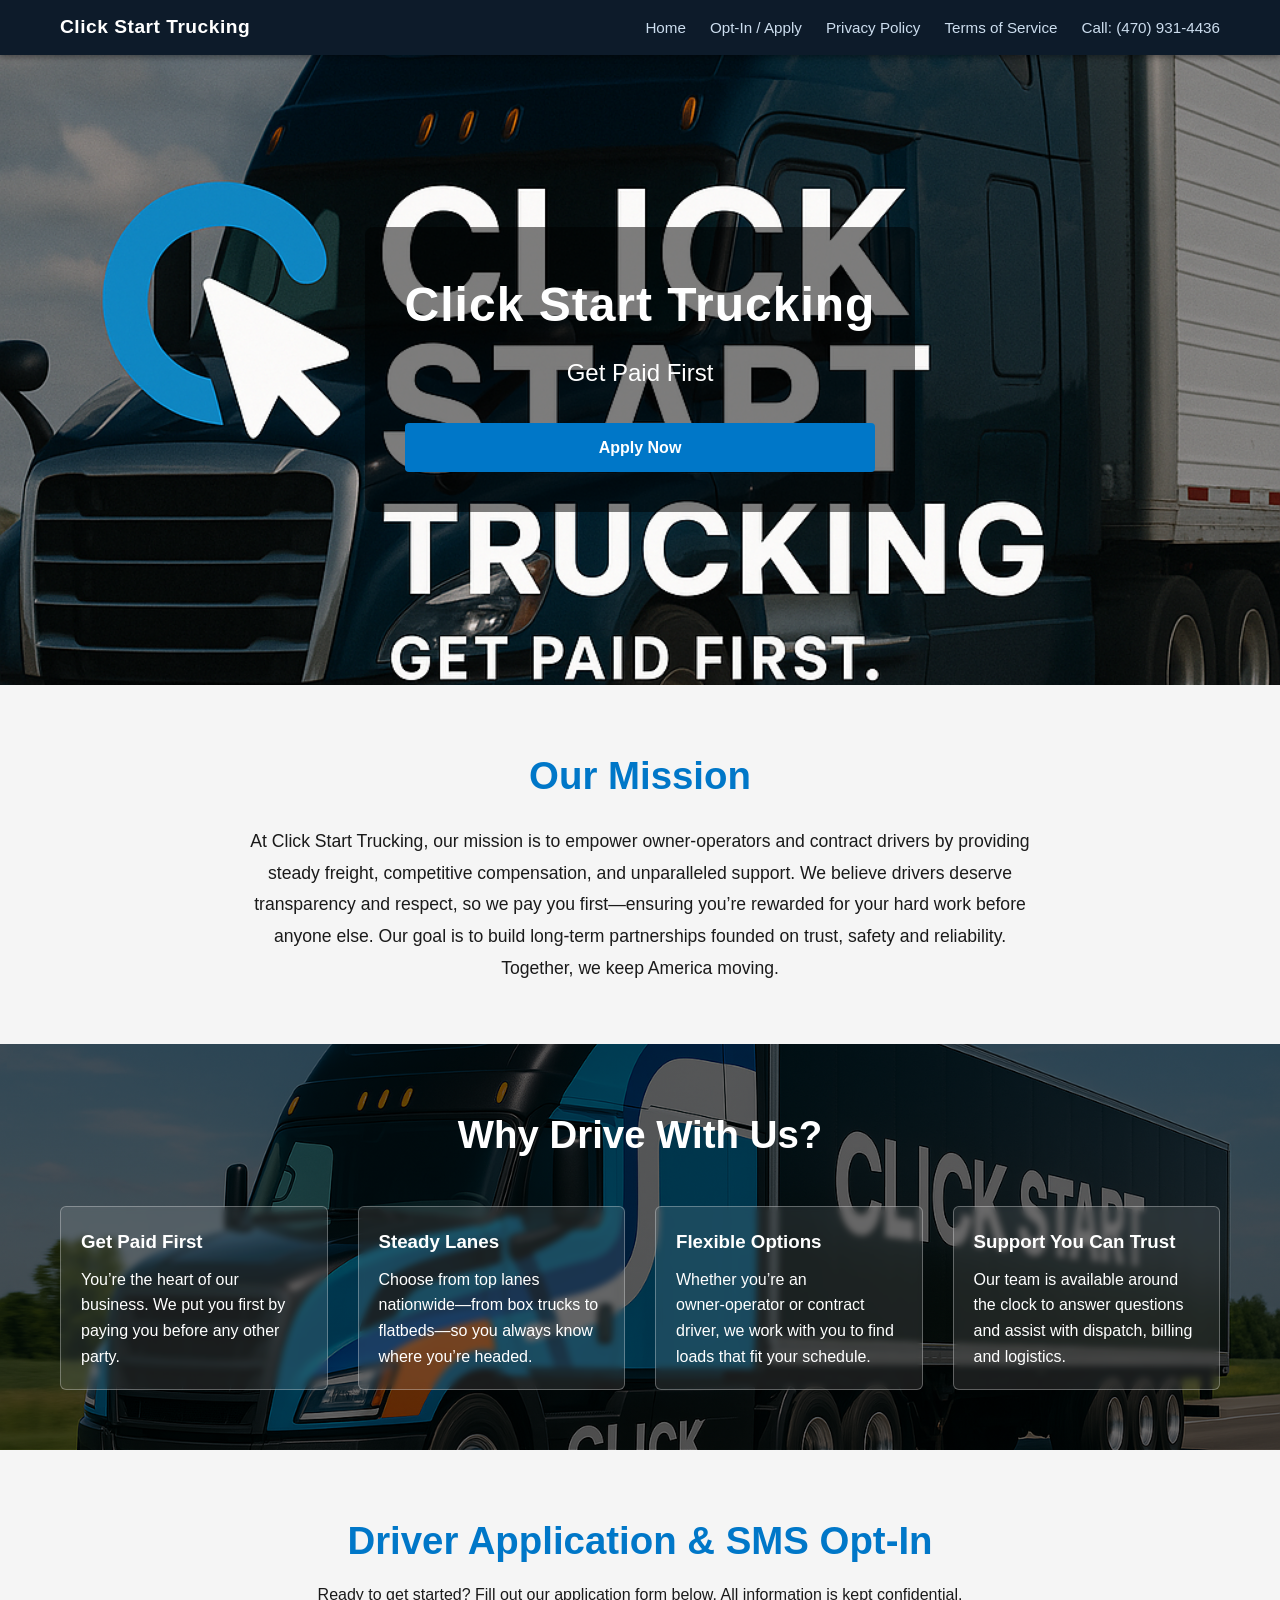
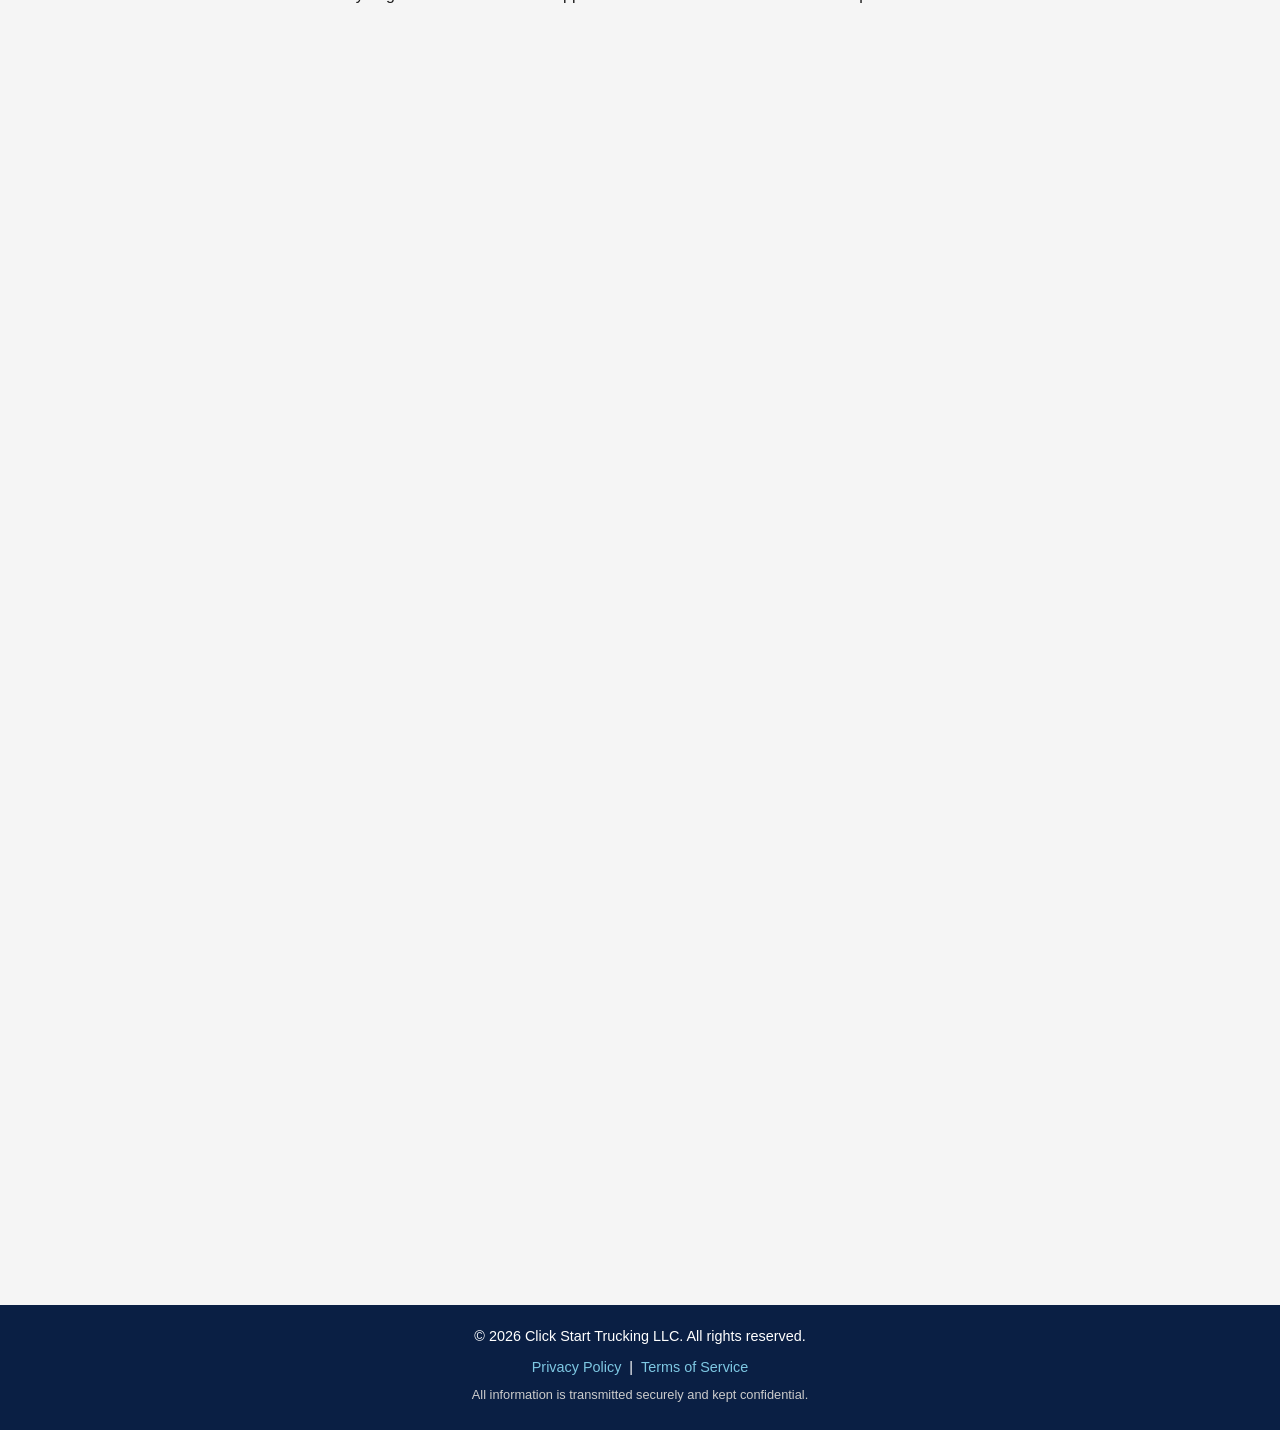
<file: index.html>
<!DOCTYPE html>
<html lang="en">
<head>
<meta charset="UTF-8">
<meta name="viewport" content="width=device-width, initial-scale=1.0">
<title>Click Start Trucking</title>
<link rel="stylesheet" href="styles.css">
<style>iframe[src*="leadconnectorhq.com/widget/form"] { opacity: 1 !important; visibility: visible !important; pointer-events: auto !important; position: static !important; left: auto !important; }</style>
<!-- GHL form embed script -->
<script src="https://link.msgsndr.com/js/form_embed.js"></script>
</head>
<body>
<!-- Site Navigation -->
<nav class="site-nav">
<div class="container nav-inner">
<a class="nav-brand" href="/">Click Start Trucking</a>
<ul class="nav-links">
<li><a href="/">Home</a></li>
<li><a href="/opt-in">Opt-In / Apply</a></li>
<li><a href="/privacy-policy.html">Privacy Policy</a></li>
<li><a href="/terms-of-service.html">Terms of Service</a></li>
      <li class="nav-phone"><a href="tel:+14709314436">Call: (470) 931-4436</a></li>
</ul>
</div>
</nav>
  <!-- Header / Hero Section -->
<header class="hero">
<div class="hero-overlay">
<h1>Click&nbsp;Start&nbsp;Trucking</h1>
<p class="tagline">Get&nbsp;Paid&nbsp;First</p>
<a href="/opt-in" class="btn-primary">Apply Now</a>
</div>
</header>

<!-- Mission Statement Section -->
<section class="mission" id="mission">
<div class="container">
<h2>Our Mission</h2>
<p>
At Click Start Trucking, our mission is to empower owner‑operators and contract drivers
by providing steady freight, competitive compensation, and unparalleled support. We
believe drivers deserve transparency and respect, so we pay you first—ensuring you’re
rewarded for your hard work before anyone else. Our goal is to build long‑term
partnerships founded on trust, safety and reliability. Together, we keep America
moving.
</p>
</div>
</section>

<!-- Benefits Section -->
<section class="benefits">
<div class="container">
<h2>Why Drive With Us?</h2>
<div class="benefit-grid">
<div class="benefit-item">
<h3>Get Paid First</h3>
<p>You’re the heart of our business. We put you first by paying you before any other party.</p>
</div>
<div class="benefit-item">
<h3>Steady Lanes</h3>
<p>Choose from top lanes nationwide—from box trucks to flatbeds—so you always know where you’re headed.</p>
</div>
<div class="benefit-item">
<h3>Flexible Options</h3>
<p>Whether you’re an owner‑operator or contract driver, we work with you to find loads that fit your schedule.</p>
</div>
<div class="benefit-item">
<h3>Support You Can Trust</h3>
<p>Our team is available around the clock to answer questions and assist with dispatch, billing and logistics.</p>
</div>
</div>
</div>
</section>

<!-- Application / SMS Opt-In Section -->
<section class="application" id="apply">
<div class="container">
<h2>Driver Application &amp; SMS Opt-In</h2>
<p>Ready to get started? Fill out our application form below. All information is kept confidential.</p>
<!-- GoHighLevel embedded form -->
<iframe
src="https://api.leadconnectorhq.com/widget/form/47lJux6u1CqMHV8PA9tN"
style="width:100%;height:1200px;border:none;border-radius:4px;"
id="inline-driver-application">
</iframe>
</div>
</section>

<!-- Footer -->
<footer>
<div class="container">
<p>&copy; <span id="year"></span> Click Start Trucking LLC. All rights reserved.</p>
<nav class="footer-nav">
<a href="/privacy-policy.html">Privacy Policy</a> |
<a href="/terms-of-service.html">Terms of Service</a>
</nav>
<p class="footnote">All information is transmitted securely and kept confidential.</p>
</div>
</footer>

<script>
// Update current year in footer
document.getElementById('year').textContent = new Date().getFullYear();
</script>
<script src="https://link.msgsndr.com/js/form_embed.js"></script>
<script src="https://widgets.leadconnectorhq.com/loader.js" data-resources-url="https://widgets.leadconnectorhq.com/chat-widget/loader.js"></script>
</body>
</html>
</file>
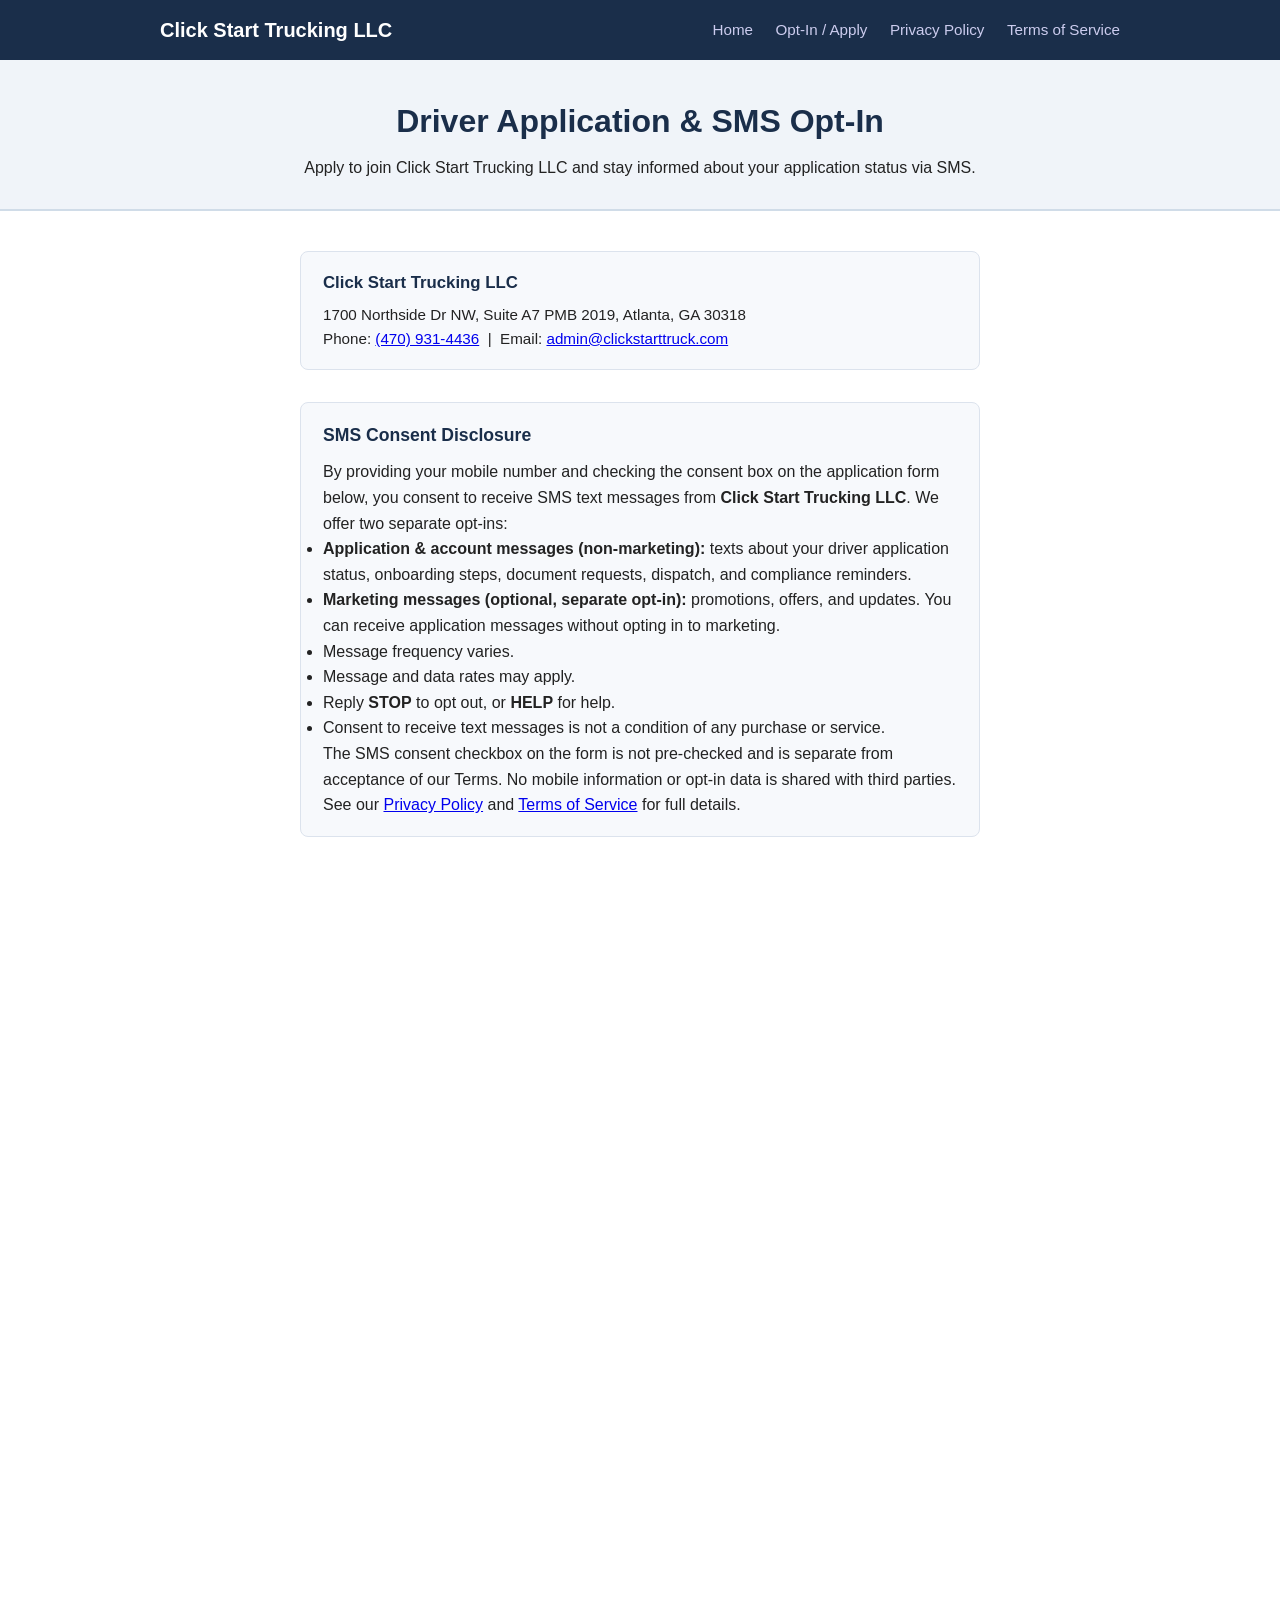
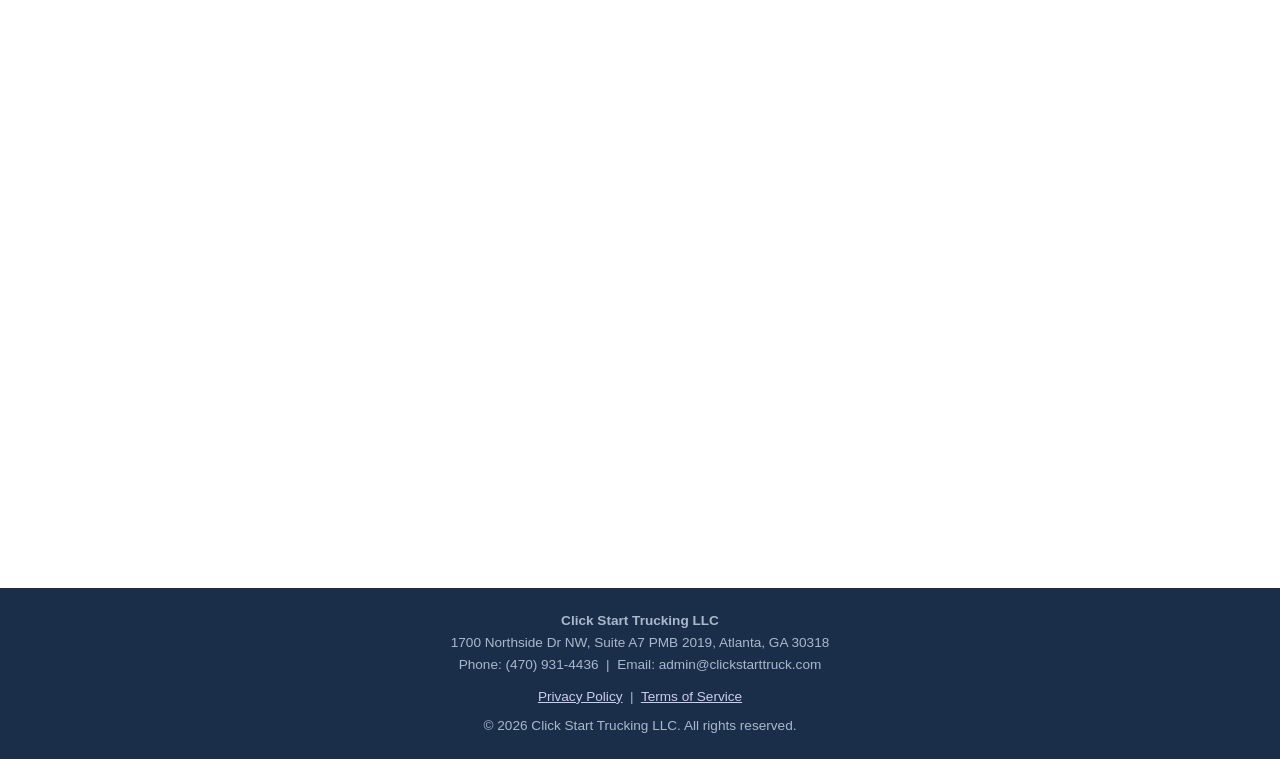
<file: opt-in.html>
<!DOCTYPE html>
<html lang="en">
<head>
<meta charset="UTF-8" />
<meta name="viewport" content="width=device-width, initial-scale=1.0" />
<title>Driver Application & SMS Opt-In | Click Start Trucking</title>
<style>
*, *::before, *::after { box-sizing: border-box; margin: 0; padding: 0; }
body { font-family: Arial, Helvetica, sans-serif; background: #fff; color: #222; line-height: 1.6; }
header { background: #1a2e4a; color: #fff; padding: 0 20px; }
header .inner { max-width: 960px; margin: 0 auto; display: flex; align-items: center; justify-content: space-between; flex-wrap: wrap; gap: 10px; padding: 14px 0; }
header .logo { font-size: 1.25rem; font-weight: 700; color: #fff; text-decoration: none; }
nav a { color: #cce; text-decoration: none; margin-left: 18px; font-size: 0.95rem; }
.hero { background: #f0f4f9; padding: 36px 20px 28px; text-align: center; border-bottom: 2px solid #d0dce8; }
.hero h1 { font-size: 2rem; color: #1a2e4a; margin-bottom: 8px; }
.container { max-width: 720px; margin: 40px auto; padding: 0 20px 60px; }
.company-info { background: #f7f9fc; border: 1px solid #dce3ed; border-radius: 8px; padding: 18px 22px; margin-bottom: 32px; font-size: 0.95rem; }
.company-info strong { color: #1a2e4a; font-size: 1.05rem; display: block; margin-bottom: 6px; }
footer { background: #1a2e4a; color: #aab8cc; text-align: center; padding: 22px 20px; font-size: 0.85rem; margin-top: 60px; }
iframe[src*="leadconnectorhq.com/widget/form"] { opacity: 1 !important; visibility: visible !important; pointer-events: auto !important; position: static !important; left: auto !important; }
footer a { color: #cce; }
</style>
<!-- GHL form embed script -->
<script src="https://link.msgsndr.com/js/form_embed.js"></script>
</head>
<body>
<header>
<div class="inner">
<a class="logo" href="/">Click Start Trucking LLC</a>
<nav>
<a href="/">Home</a>
<a href="/opt-in">Opt-In / Apply</a>
<a href="/privacy-policy.html">Privacy Policy</a>
<a href="/terms-of-service.html">Terms of Service</a>
</nav>
</div>
</header>
<div class="hero">
<h1>Driver Application & SMS Opt-In</h1>
<p>Apply to join Click Start Trucking LLC and stay informed about your application status via SMS.</p>
</div>
<div class="container">
<div class="company-info">
<strong>Click Start Trucking LLC</strong>
1700 Northside Dr NW, Suite A7 PMB 2019, Atlanta, GA 30318<br />
Phone: <a href="tel:4709314436">(470) 931-4436</a> &nbsp;|&nbsp;
Email: <a href="mailto:admin@clickstarttruck.com">admin@clickstarttruck.com</a>
</div>
<!-- GoHighLevel embedded form -->
<div class="sms-consent" style="background:#f7f9fc;border:1px solid #dce3ed;border-radius:8px;padding:18px 22px;margin:24px 0;">
  <h2 style="font-size:1.1rem;color:#1a2e4a;margin-bottom:10px;">SMS Consent Disclosure</h2>
  <p>By providing your mobile number and checking the consent box on the application form below, you consent to receive SMS text messages from <strong>Click Start Trucking LLC</strong>. We offer two separate opt-ins:</p>
  <ul>
    <li><strong>Application &amp; account messages (non-marketing):</strong> texts about your driver application status, onboarding steps, document requests, dispatch, and compliance reminders.</li>
    <li><strong>Marketing messages (optional, separate opt-in):</strong> promotions, offers, and updates. You can receive application messages without opting in to marketing.</li>
  </ul>
  <ul>
    <li>Message frequency varies.</li>
    <li>Message and data rates may apply.</li>
    <li>Reply <strong>STOP</strong> to opt out, or <strong>HELP</strong> for help.</li>
    <li>Consent to receive text messages is not a condition of any purchase or service.</li>
  </ul>
  <p>The SMS consent checkbox on the form is not pre-checked and is separate from acceptance of our Terms. No mobile information or opt-in data is shared with third parties.</p>
  <p>See our <a href="/privacy-policy">Privacy Policy</a> and <a href="/terms-of-service">Terms of Service</a> for full details.</p>
</div>
<iframe
src="https://api.leadconnectorhq.com/widget/form/47lJux6u1CqMHV8PA9tN"
style="width:100%;height:1200px;border:none;border-radius:4px;"
id="inline-driver-application">
</iframe>
</div>
<footer>
<p><strong>Click Start Trucking LLC</strong></p>
<p>1700 Northside Dr NW, Suite A7 PMB 2019, Atlanta, GA 30318</p>
<p>Phone: (470) 931-4436 &nbsp;|&nbsp; Email: admin@clickstarttruck.com</p>
<p style="margin-top:10px"><a href="/privacy-policy.html">Privacy Policy</a> &nbsp;|&nbsp; <a href="/terms-of-service.html">Terms of Service</a></p>
<p style="margin-top:8px">&copy; 2026 Click Start Trucking LLC. All rights reserved.</p>
</footer>
<script src="https://link.msgsndr.com/js/form_embed.js"></script>
<script src="https://widgets.leadconnectorhq.com/loader.js" data-resources-url="https://widgets.leadconnectorhq.com/chat-widget/loader.js"></script>
</body>
</html>
</file>
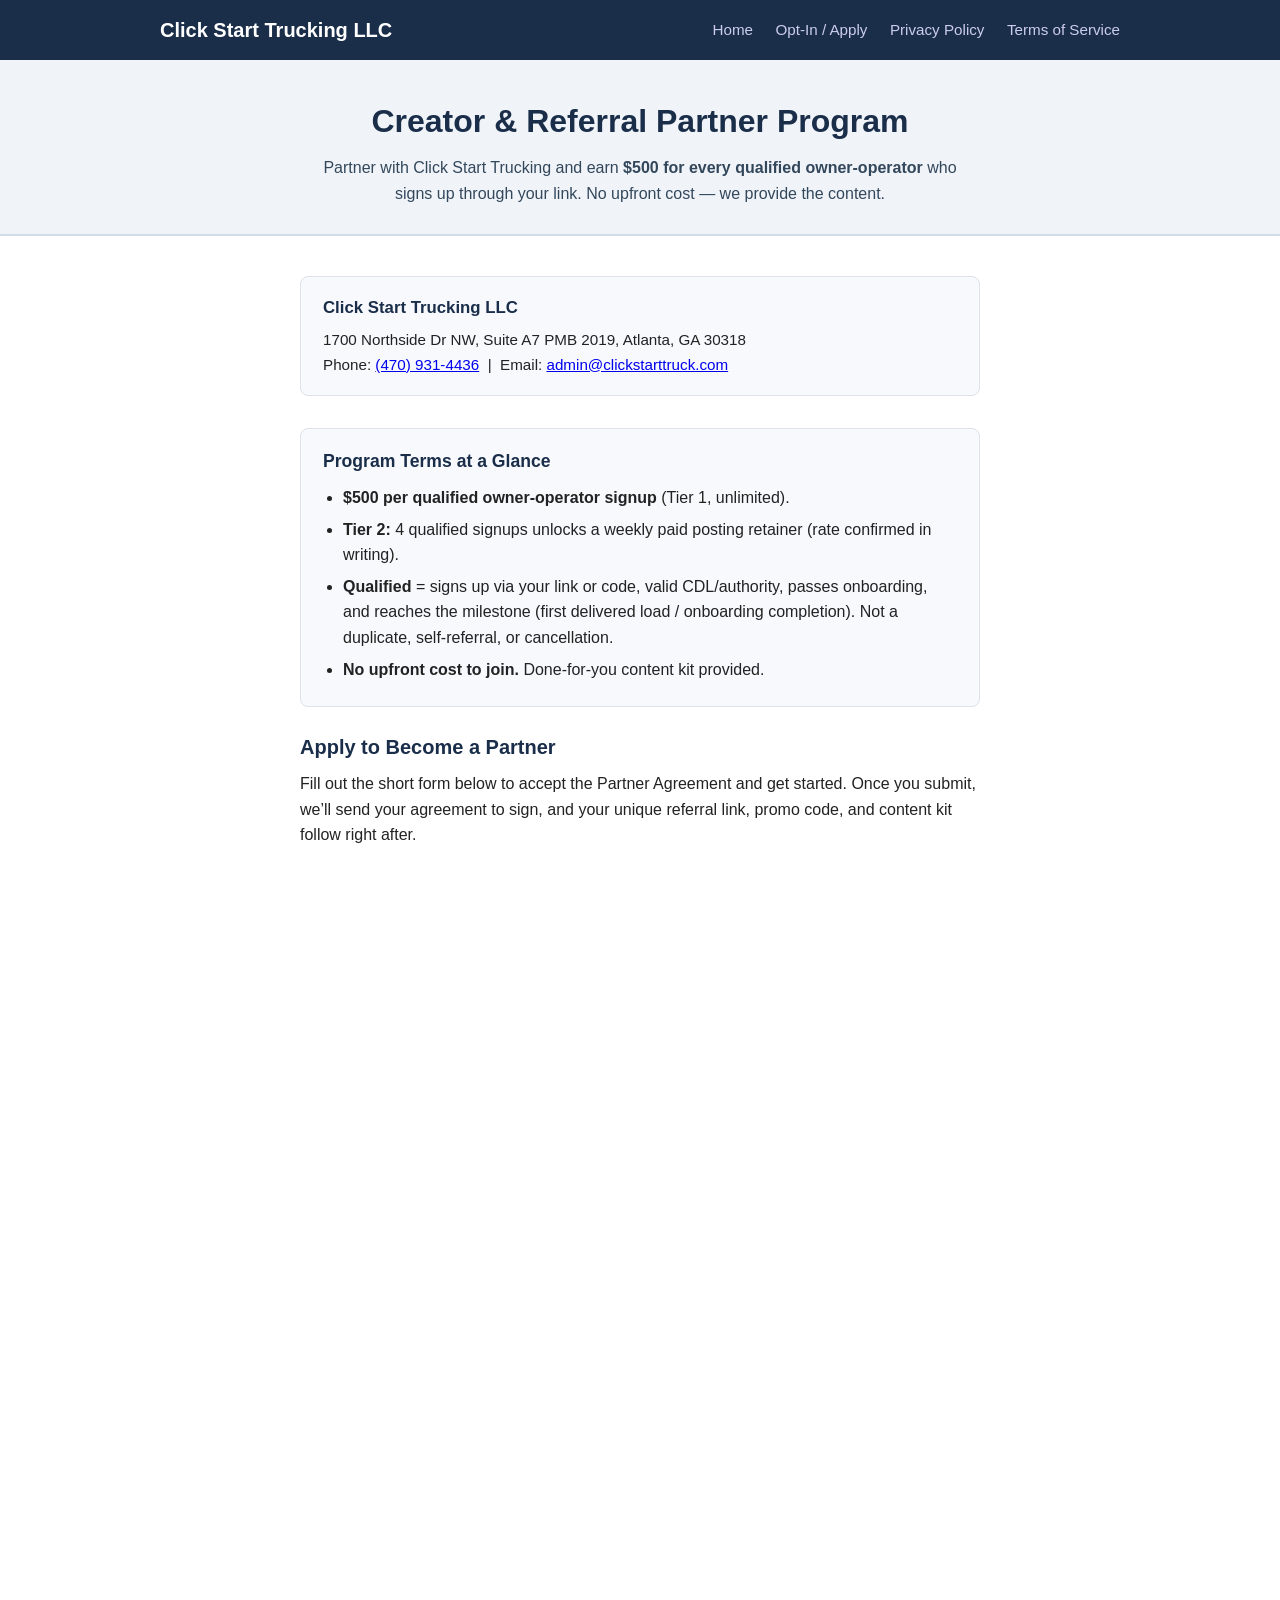
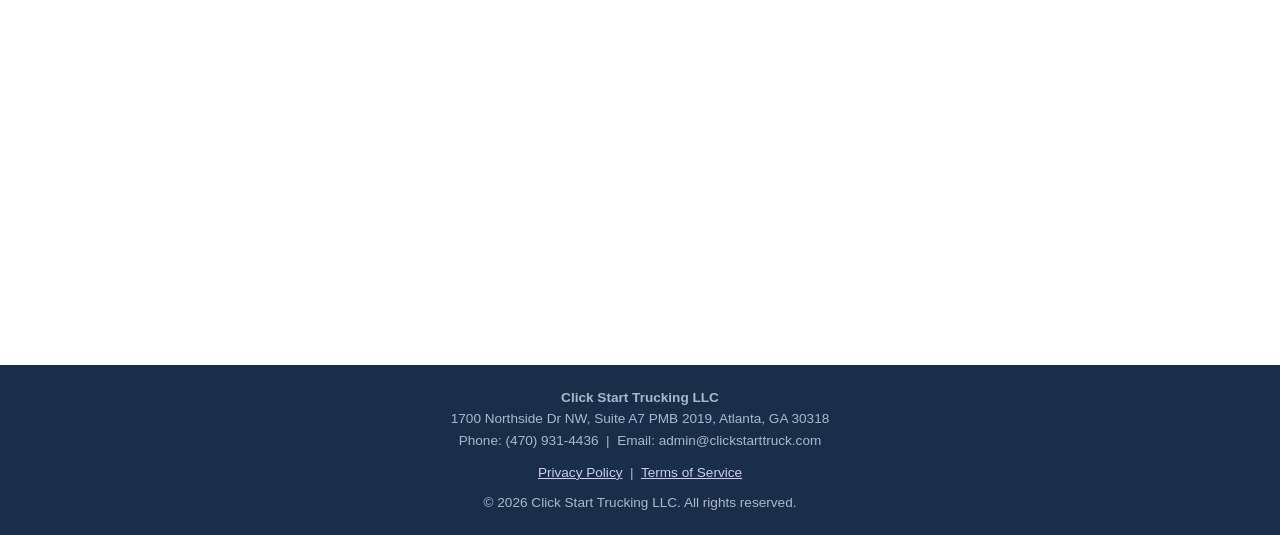
<file: partners.html>
<!DOCTYPE html>
<html lang="en">
<head>
<meta charset="UTF-8" />
<meta name="viewport" content="width=device-width, initial-scale=1.0" />
<title>Creator &amp; Referral Partner Program | Click Start Trucking</title>
<meta name="description" content="Become a Click Start Trucking referral partner. Earn $500 per qualified owner-operator signup. No upfront cost. Apply below." />
<style>
*, *::before, *::after { box-sizing: border-box; margin: 0; padding: 0; }
body { font-family: Arial, Helvetica, sans-serif; background: #fff; color: #222; line-height: 1.6; }
header { background: #1a2e4a; color: #fff; padding: 0 20px; }
header .inner { max-width: 960px; margin: 0 auto; display: flex; align-items: center; justify-content: space-between; flex-wrap: wrap; gap: 10px; padding: 14px 0; }
header .logo { font-size: 1.25rem; font-weight: 700; color: #fff; text-decoration: none; }
nav a { color: #cce; text-decoration: none; margin-left: 18px; font-size: 0.95rem; }
.hero { background: #f0f4f9; padding: 36px 20px 28px; text-align: center; border-bottom: 2px solid #d0dce8; }
.hero h1 { font-size: 2rem; color: #1a2e4a; margin-bottom: 8px; }
.hero p { max-width: 640px; margin: 0 auto; color: #33475b; }
.container { max-width: 720px; margin: 40px auto; padding: 0 20px 60px; }
.company-info { background: #f7f9fc; border: 1px solid #dce3ed; border-radius: 8px; padding: 18px 22px; margin-bottom: 32px; font-size: 0.95rem; }
.company-info strong { color: #1a2e4a; font-size: 1.05rem; display: block; margin-bottom: 6px; }
.terms { background: #f7f9fc; border: 1px solid #dce3ed; border-radius: 8px; padding: 18px 22px; margin: 24px 0; }
.terms h2 { font-size: 1.1rem; color: #1a2e4a; margin-bottom: 10px; }
.terms ul { margin: 8px 0 0 20px; }
.terms li { margin-bottom: 6px; }
.form-intro { margin: 8px 0 18px; }
.form-intro h2 { font-size: 1.25rem; color: #1a2e4a; margin-bottom: 8px; }
footer { background: #1a2e4a; color: #aab8cc; text-align: center; padding: 22px 20px; font-size: 0.85rem; margin-top: 60px; }
footer a { color: #cce; }
/* Keep the embedded GoHighLevel form visible. form_embed.js hides the iframe on load
   and waits for a reveal message that does not always arrive; this forces it visible. */
iframe[src*="leadconnectorhq.com/widget/form"] {
  opacity: 1 !important;
  visibility: visible !important;
  pointer-events: auto !important;
  position: static !important;
  left: auto !important;
}
</style>
</head>
<body>
<header>
<div class="inner">
<a class="logo" href="/">Click Start Trucking LLC</a>
<nav>
<a href="/">Home</a>
<a href="/opt-in">Opt-In / Apply</a>
<a href="/privacy-policy.html">Privacy Policy</a>
<a href="/terms-of-service.html">Terms of Service</a>
</nav>
</div>
</header>

<div class="hero">
<h1>Creator &amp; Referral Partner Program</h1>
<p>Partner with Click Start Trucking and earn <strong>$500 for every qualified owner-operator</strong> who signs up through your link. No upfront cost &mdash; we provide the content.</p>
</div>

<div class="container">
<div class="company-info">
<strong>Click Start Trucking LLC</strong>
1700 Northside Dr NW, Suite A7 PMB 2019, Atlanta, GA 30318<br />
Phone: <a href="tel:4709314436">(470) 931-4436</a> &nbsp;|&nbsp;
Email: <a href="mailto:admin@clickstarttruck.com">admin@clickstarttruck.com</a>
</div>

<div class="terms">
<h2>Program Terms at a Glance</h2>
<ul>
<li><strong>$500 per qualified owner-operator signup</strong> (Tier 1, unlimited).</li>
<li><strong>Tier 2:</strong> 4 qualified signups unlocks a weekly paid posting retainer (rate confirmed in writing).</li>
<li><strong>Qualified</strong> = signs up via your link or code, valid CDL/authority, passes onboarding, and reaches the milestone (first delivered load / onboarding completion). Not a duplicate, self-referral, or cancellation.</li>
<li><strong>No upfront cost to join.</strong> Done-for-you content kit provided.</li>
</ul>
</div>

<div class="form-intro">
<h2>Apply to Become a Partner</h2>
<p>Fill out the short form below to accept the Partner Agreement and get started. Once you submit, we&rsquo;ll send your agreement to sign, and your unique referral link, promo code, and content kit follow right after.</p>
</div>

<!-- GoHighLevel embedded form: CST – Partner Acceptance -->
<iframe
src="https://api.leadconnectorhq.com/widget/form/OMByIKBKLeHUkj7WfqJ5"
style="width:100%;min-height:971px;border:none;border-radius:8px;"
id="inline-OMByIKBKLeHUkj7WfqJ5"
data-layout="{'id':'INLINE'}"
data-trigger-type="alwaysShow"
data-trigger-value=""
data-activation-type="alwaysActivated"
data-activation-value=""
data-deactivation-type="neverDeactivate"
data-deactivation-value=""
data-form-name="CST – Partner Acceptance"
data-height="971"
data-layout-iframe-id="inline-OMByIKBKLeHUkj7WfqJ5"
data-form-id="OMByIKBKLeHUkj7WfqJ5"
title="CST – Partner Acceptance">
</iframe>
</div>

<footer>
<p><strong>Click Start Trucking LLC</strong></p>
<p>1700 Northside Dr NW, Suite A7 PMB 2019, Atlanta, GA 30318</p>
<p>Phone: (470) 931-4436 &nbsp;|&nbsp; Email: admin@clickstarttruck.com</p>
<p style="margin-top:10px"><a href="/privacy-policy.html">Privacy Policy</a> &nbsp;|&nbsp; <a href="/terms-of-service.html">Terms of Service</a></p>
<p style="margin-top:8px">&copy; 2026 Click Start Trucking LLC. All rights reserved.</p>
</footer>

<script src="https://link.msgsndr.com/js/form_embed.js"></script>
</body>
</html>
</file>
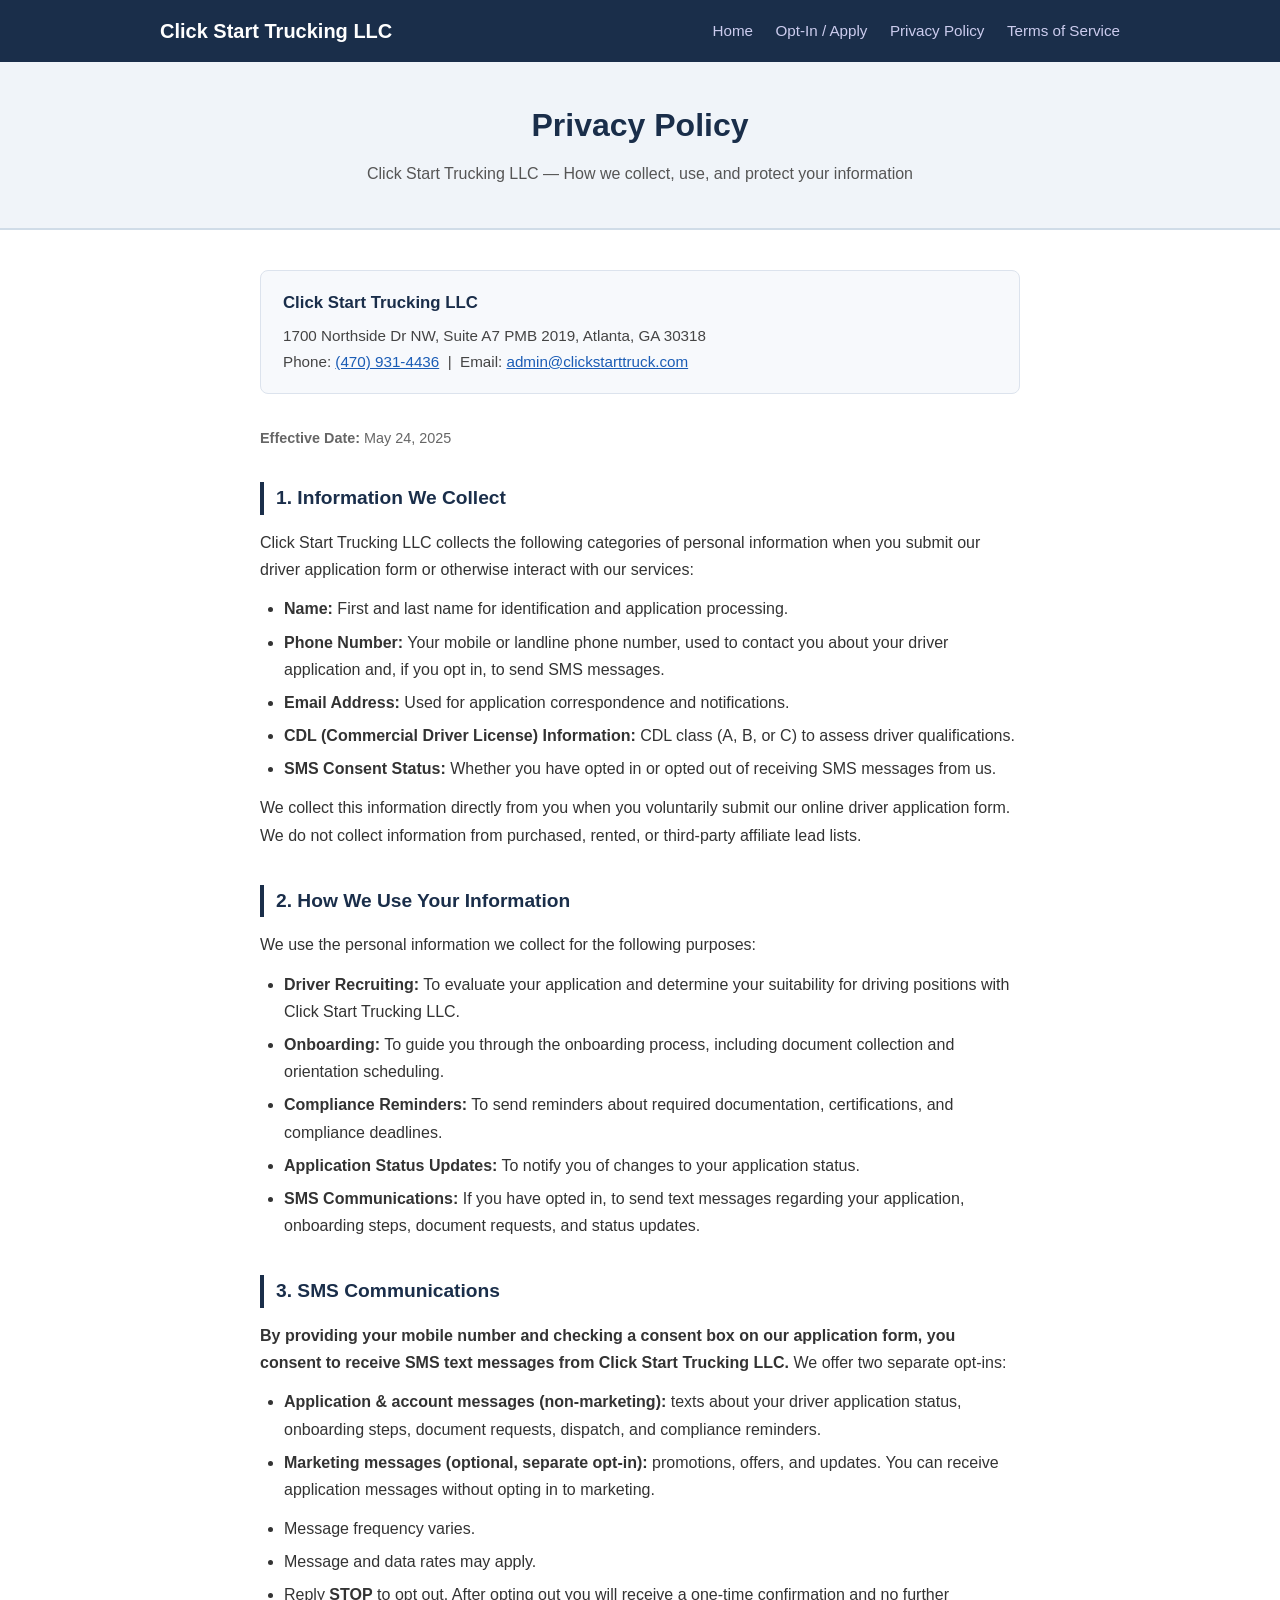
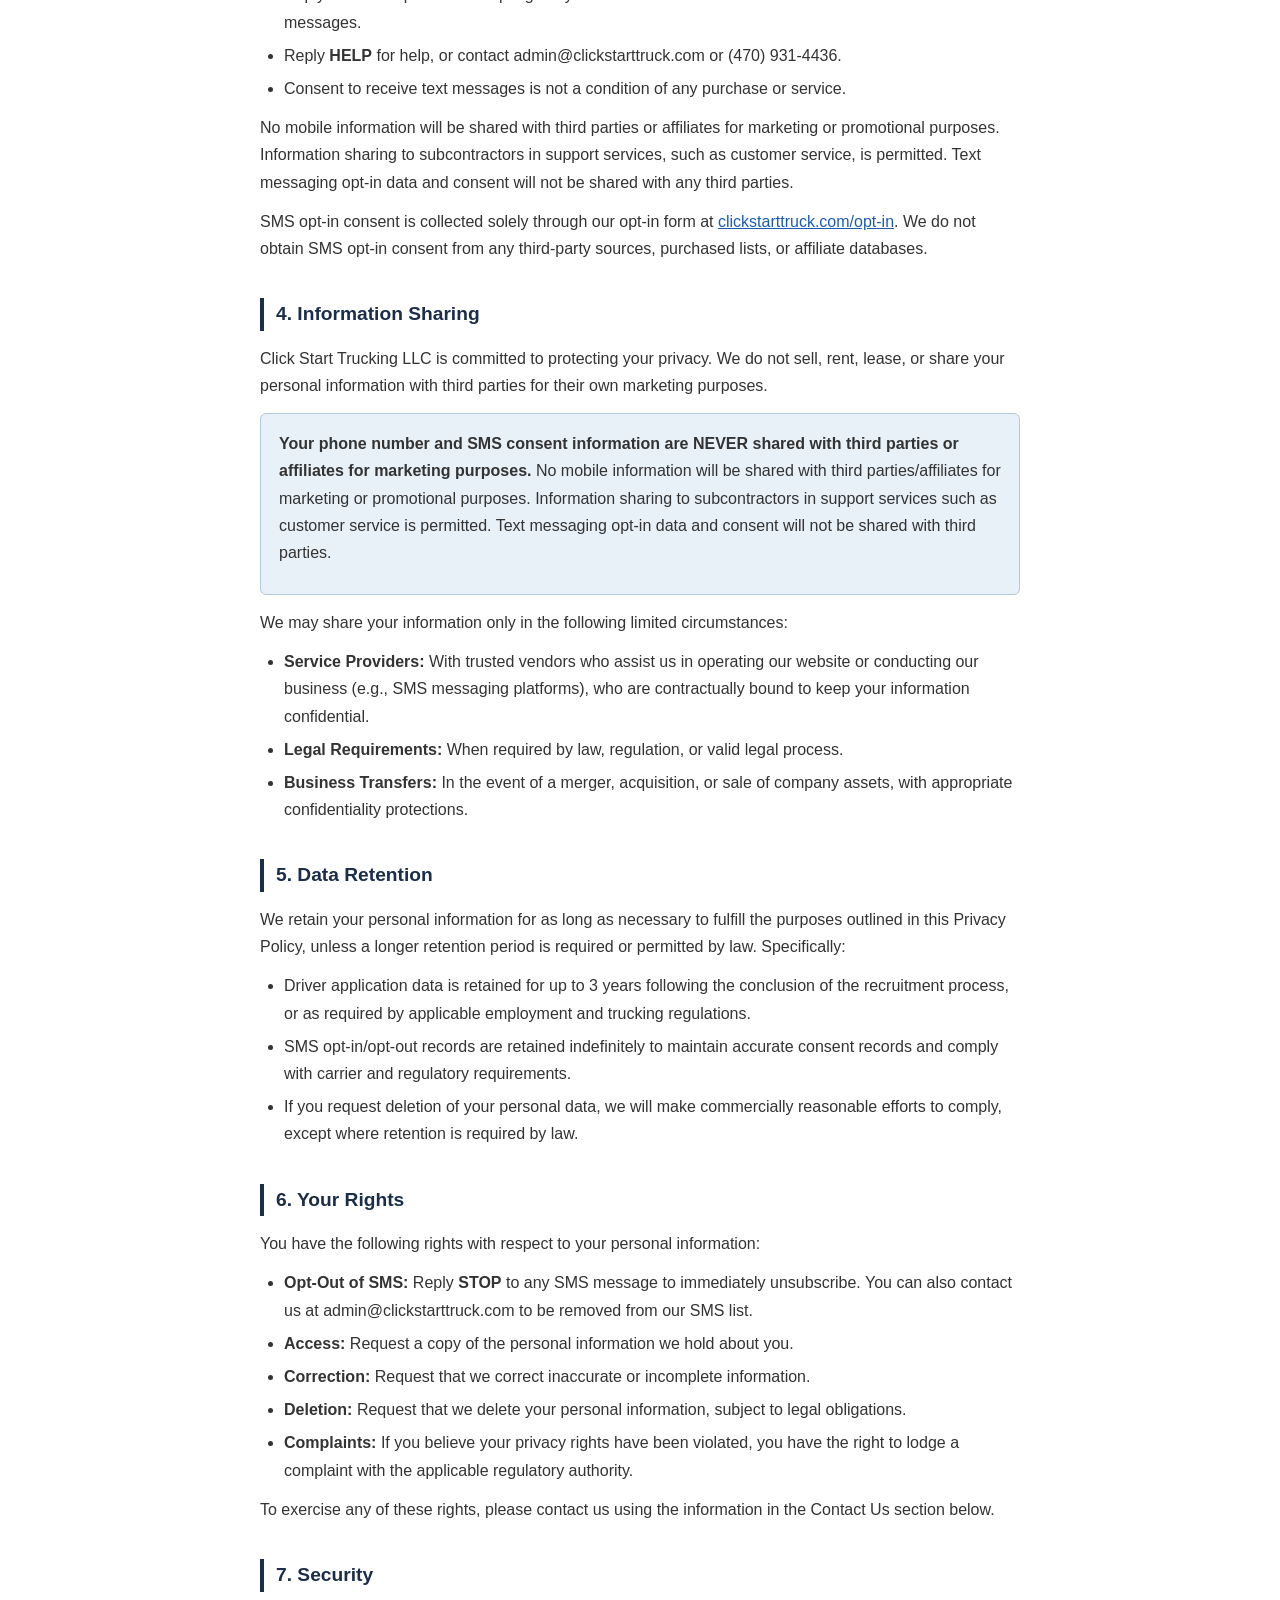
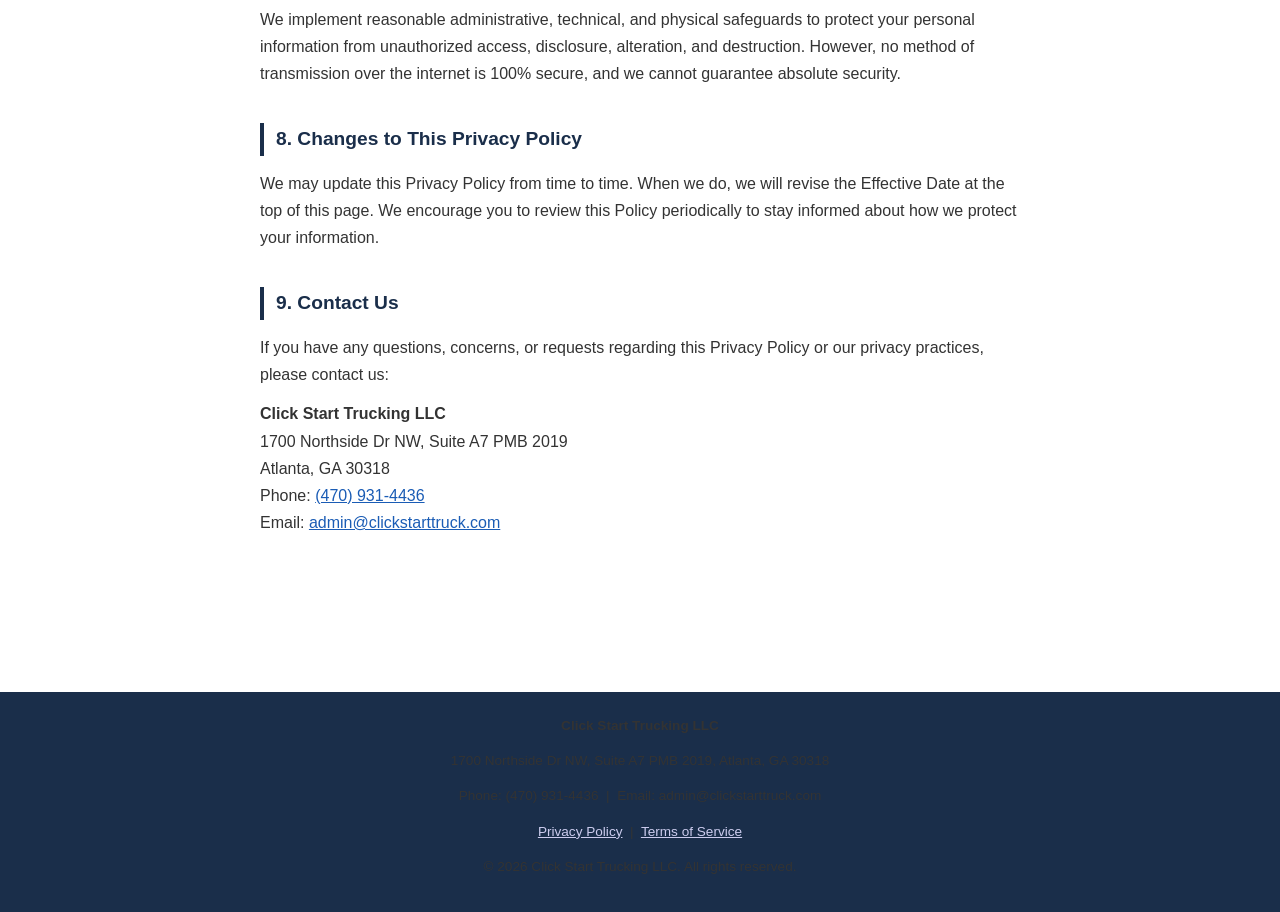
<file: privacy-policy.html>
<!DOCTYPE html>
<html lang="en">
<head>
<meta charset="UTF-8" />
<meta name="viewport" content="width=device-width, initial-scale=1.0" />
<title>Privacy Policy | Click Start Trucking</title>
<style>
*, *::before, *::after { box-sizing: border-box; margin: 0; padding: 0; }
body { font-family: Arial, Helvetica, sans-serif; background: #fff; color: #222; line-height: 1.7; }
header { background: #1a2e4a; color: #fff; padding: 0 20px; }
header .inner { max-width: 960px; margin: 0 auto; display: flex; align-items: center; justify-content: space-between; flex-wrap: wrap; gap: 10px; padding: 14px 0; }
header .logo { font-size: 1.25rem; font-weight: 700; color: #fff; text-decoration: none; }
nav a { color: #cce; text-decoration: none; margin-left: 18px; font-size: 0.95rem; }
nav a:hover { text-decoration: underline; color: #fff; }
.hero { background: #f0f4f9; padding: 36px 20px 28px; text-align: center; border-bottom: 2px solid #d0dce8; }
.hero h1 { font-size: 2rem; color: #1a2e4a; margin-bottom: 8px; }
.hero p { color: #555; font-size: 1rem; }
.container { max-width: 800px; margin: 40px auto; padding: 0 20px 60px; }
.company-info { background: #f7f9fc; border: 1px solid #dce3ed; border-radius: 8px; padding: 18px 22px; margin-bottom: 32px; font-size: 0.95rem; color: #444; }
.company-info strong { color: #1a2e4a; font-size: 1.05rem; display: block; margin-bottom: 6px; }
.effective-date { font-size: 0.9rem; color: #666; margin-bottom: 32px; }
section { margin-bottom: 36px; }
h2 { font-size: 1.2rem; color: #1a2e4a; border-left: 4px solid #1a2e4a; padding-left: 12px; margin-bottom: 14px; }
p { margin-bottom: 12px; color: #333; }
ul { margin: 10px 0 12px 24px; }
ul li { margin-bottom: 6px; color: #333; }
.highlight-box { background: #e8f0f8; border: 1px solid #b0c8e0; border-radius: 6px; padding: 16px 18px; margin: 14px 0; }
a { color: #1a5cb5; }
footer { background: #1a2e4a; color: #aab8cc; text-align: center; padding: 22px 20px; font-size: 0.85rem; margin-top: 60px; }
footer a { color: #cce; }
@media (max-width: 600px) { .hero h1 { font-size: 1.5rem; } }
</style>
</head>
<body>
<header>
<div class="inner">
<a class="logo" href="/">Click Start Trucking LLC</a>
<nav>
<a href="/">Home</a>
<a href="/opt-in">Opt-In / Apply</a>
<a href="/privacy-policy.html">Privacy Policy</a>
<a href="/terms-of-service.html">Terms of Service</a>
</nav>
</div>
</header>
<div class="hero">
<h1>Privacy Policy</h1>
<p>Click Start Trucking LLC &mdash; How we collect, use, and protect your information</p>
</div>
<div class="container">
<div class="company-info">
<strong>Click Start Trucking LLC</strong>
1700 Northside Dr NW, Suite A7 PMB 2019, Atlanta, GA 30318<br />
Phone: <a href="tel:4709314436">(470) 931-4436</a> &nbsp;|&nbsp;
Email: <a href="mailto:admin@clickstarttruck.com">admin@clickstarttruck.com</a>
</div>
<p class="effective-date"><strong>Effective Date:</strong> May 24, 2025</p>

<section>
<h2>1. Information We Collect</h2>
<p>Click Start Trucking LLC collects the following categories of personal information when you submit our driver application form or otherwise interact with our services:</p>
<ul>
<li><strong>Name:</strong> First and last name for identification and application processing.</li>
<li><strong>Phone Number:</strong> Your mobile or landline phone number, used to contact you about your driver application and, if you opt in, to send SMS messages.</li>
<li><strong>Email Address:</strong> Used for application correspondence and notifications.</li>
<li><strong>CDL (Commercial Driver License) Information:</strong> CDL class (A, B, or C) to assess driver qualifications.</li>
<li><strong>SMS Consent Status:</strong> Whether you have opted in or opted out of receiving SMS messages from us.</li>
</ul>
<p>We collect this information directly from you when you voluntarily submit our online driver application form. We do not collect information from purchased, rented, or third-party affiliate lead lists.</p>
</section>

<section>
<h2>2. How We Use Your Information</h2>
<p>We use the personal information we collect for the following purposes:</p>
<ul>
<li><strong>Driver Recruiting:</strong> To evaluate your application and determine your suitability for driving positions with Click Start Trucking LLC.</li>
<li><strong>Onboarding:</strong> To guide you through the onboarding process, including document collection and orientation scheduling.</li>
<li><strong>Compliance Reminders:</strong> To send reminders about required documentation, certifications, and compliance deadlines.</li>
<li><strong>Application Status Updates:</strong> To notify you of changes to your application status.</li>
<li><strong>SMS Communications:</strong> If you have opted in, to send text messages regarding your application, onboarding steps, document requests, and status updates.</li>
</ul>
</section>

<section>
<h2>3. SMS Communications</h2>
<p><strong>By providing your mobile number and checking a consent box on our application form, you consent to receive SMS text messages from Click Start Trucking LLC.</strong> We offer two separate opt-ins:</p>
<ul>
  <li><strong>Application &amp; account messages (non-marketing):</strong> texts about your driver application status, onboarding steps, document requests, dispatch, and compliance reminders.</li>
  <li><strong>Marketing messages (optional, separate opt-in):</strong> promotions, offers, and updates. You can receive application messages without opting in to marketing.</li>
</ul>
<ul>
  <li>Message frequency varies.</li>
  <li>Message and data rates may apply.</li>
  <li>Reply <strong>STOP</strong> to opt out. After opting out you will receive a one-time confirmation and no further messages.</li>
  <li>Reply <strong>HELP</strong> for help, or contact admin@clickstarttruck.com or (470)&nbsp;931-4436.</li>
  <li>Consent to receive text messages is not a condition of any purchase or service.</li>
</ul>
<p>No mobile information will be shared with third parties or affiliates for marketing or promotional purposes. Information sharing to subcontractors in support services, such as customer service, is permitted. Text messaging opt-in data and consent will not be shared with any third parties.</p>
<p>SMS opt-in consent is collected solely through our opt-in form at <a href="https://clickstarttruck.com/opt-in">clickstarttruck.com/opt-in</a>. We do not obtain SMS opt-in consent from any third-party sources, purchased lists, or affiliate databases.</p>
</section>

<section>
<h2>4. Information Sharing</h2>
<p>Click Start Trucking LLC is committed to protecting your privacy. We do not sell, rent, lease, or share your personal information with third parties for their own marketing purposes.</p>
<div class="highlight-box">
<p><strong>Your phone number and SMS consent information are NEVER shared with third parties or affiliates for marketing purposes.</strong> No mobile information will be shared with third parties/affiliates for marketing or promotional purposes. Information sharing to subcontractors in support services such as customer service is permitted. Text messaging opt-in data and consent will not be shared with third parties.</p>
</div>
<p>We may share your information only in the following limited circumstances:</p>
<ul>
<li><strong>Service Providers:</strong> With trusted vendors who assist us in operating our website or conducting our business (e.g., SMS messaging platforms), who are contractually bound to keep your information confidential.</li>
<li><strong>Legal Requirements:</strong> When required by law, regulation, or valid legal process.</li>
<li><strong>Business Transfers:</strong> In the event of a merger, acquisition, or sale of company assets, with appropriate confidentiality protections.</li>
</ul>
</section>

<section>
<h2>5. Data Retention</h2>
<p>We retain your personal information for as long as necessary to fulfill the purposes outlined in this Privacy Policy, unless a longer retention period is required or permitted by law. Specifically:</p>
<ul>
<li>Driver application data is retained for up to 3 years following the conclusion of the recruitment process, or as required by applicable employment and trucking regulations.</li>
<li>SMS opt-in/opt-out records are retained indefinitely to maintain accurate consent records and comply with carrier and regulatory requirements.</li>
<li>If you request deletion of your personal data, we will make commercially reasonable efforts to comply, except where retention is required by law.</li>
</ul>
</section>

<section>
<h2>6. Your Rights</h2>
<p>You have the following rights with respect to your personal information:</p>
<ul>
<li><strong>Opt-Out of SMS:</strong> Reply <strong>STOP</strong> to any SMS message to immediately unsubscribe. You can also contact us at admin@clickstarttruck.com to be removed from our SMS list.</li>
<li><strong>Access:</strong> Request a copy of the personal information we hold about you.</li>
<li><strong>Correction:</strong> Request that we correct inaccurate or incomplete information.</li>
<li><strong>Deletion:</strong> Request that we delete your personal information, subject to legal obligations.</li>
<li><strong>Complaints:</strong> If you believe your privacy rights have been violated, you have the right to lodge a complaint with the applicable regulatory authority.</li>
</ul>
<p>To exercise any of these rights, please contact us using the information in the Contact Us section below.</p>
</section>

<section>
<h2>7. Security</h2>
<p>We implement reasonable administrative, technical, and physical safeguards to protect your personal information from unauthorized access, disclosure, alteration, and destruction. However, no method of transmission over the internet is 100% secure, and we cannot guarantee absolute security.</p>
</section>

<section>
<h2>8. Changes to This Privacy Policy</h2>
<p>We may update this Privacy Policy from time to time. When we do, we will revise the Effective Date at the top of this page. We encourage you to review this Policy periodically to stay informed about how we protect your information.</p>
</section>

<section>
<h2>9. Contact Us</h2>
<p>If you have any questions, concerns, or requests regarding this Privacy Policy or our privacy practices, please contact us:</p>
<p>
<strong>Click Start Trucking LLC</strong><br />
1700 Northside Dr NW, Suite A7 PMB 2019<br />
Atlanta, GA 30318<br />
Phone: <a href="tel:4709314436">(470) 931-4436</a><br />
Email: <a href="mailto:admin@clickstarttruck.com">admin@clickstarttruck.com</a>
</p>
</section>
</div>
<footer>
<p><strong>Click Start Trucking LLC</strong></p>
<p>1700 Northside Dr NW, Suite A7 PMB 2019, Atlanta, GA 30318</p>
<p>Phone: (470) 931-4436 &nbsp;|&nbsp; Email: admin@clickstarttruck.com</p>
<p style="margin-top:10px"><a href="/privacy-policy.html">Privacy Policy</a> &nbsp;|&nbsp; <a href="/terms-of-service.html">Terms of Service</a></p>
<p style="margin-top:8px">&copy; 2026 Click Start Trucking LLC. All rights reserved.</p>
</footer>
<script src="https://link.msgsndr.com/js/form_embed.js"></script>
<script src="https://widgets.leadconnectorhq.com/loader.js" data-resources-url="https://widgets.leadconnectorhq.com/chat-widget/loader.js"></script>
</body>
</html>
</file>
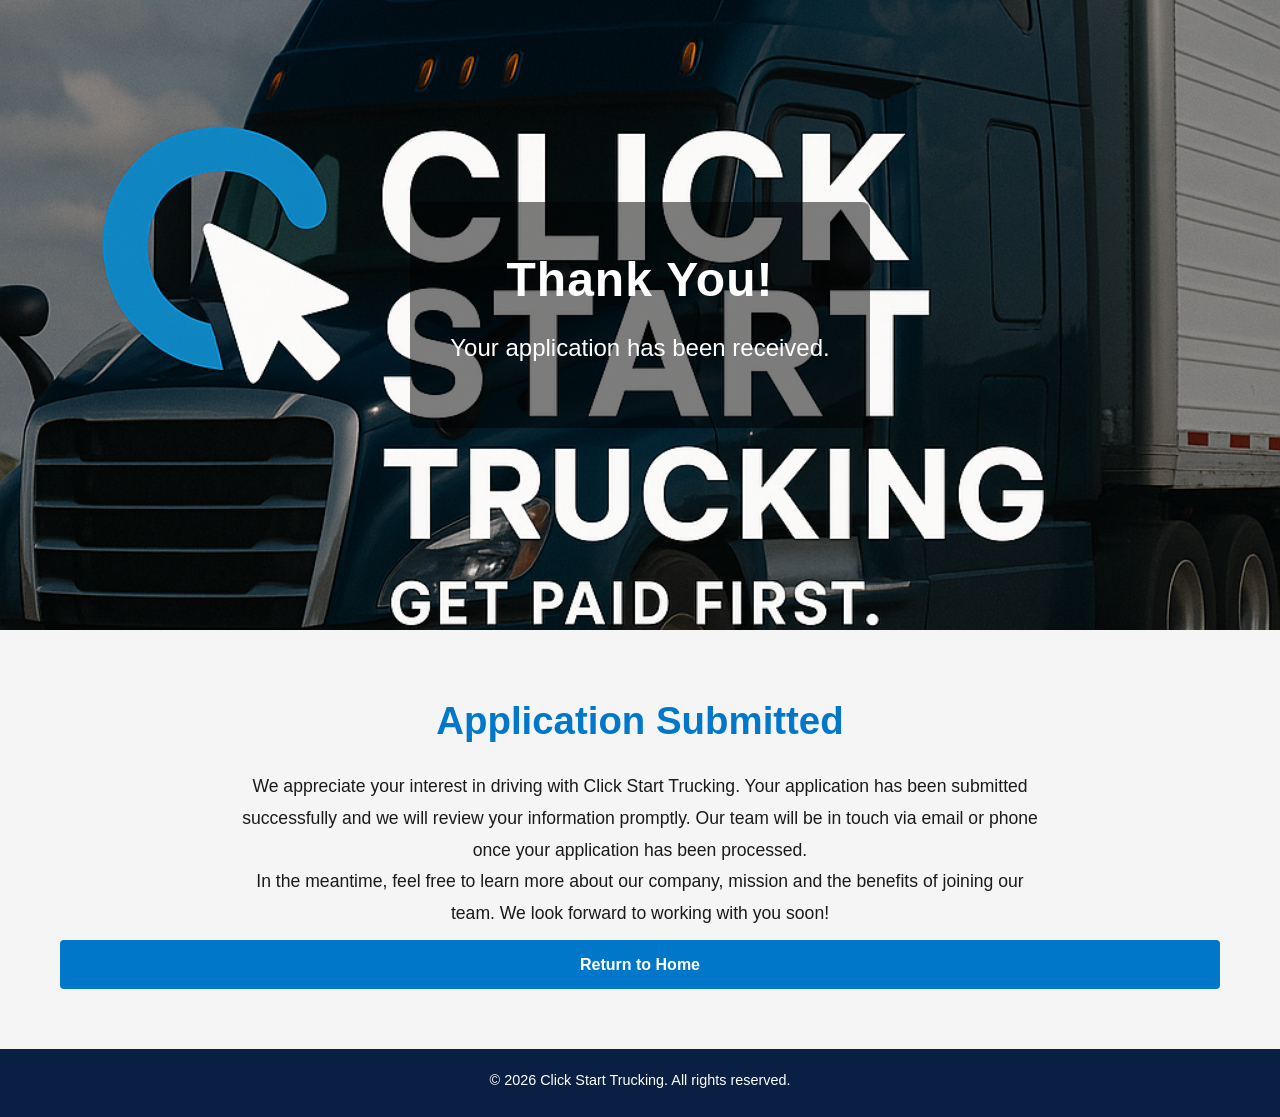
<file: success.html>
<!DOCTYPE html>
<html lang="en">
<head>
<meta charset="UTF-8">
<meta name="viewport" content="width=device-width, initial-scale=1.0">
<title>Application Submitted - Click Start Trucking</title>
<link rel="stylesheet" href="styles.css">
<script src="https://link.msgsndr.com/js/form_embed.js"></script>
</head>
<body>
<header class="hero">
<div class="hero-overlay">
<h1>Thank You!</h1>
<p class="tagline">Your application has been received.</p>
</div>
</header>
<section class="mission">
<div class="container">
<h2>Application Submitted</h2>
<p>
We appreciate your interest in driving with Click Start Trucking. Your application has been
submitted successfully and we will review your information promptly. Our team will be in touch
via email or phone once your application has been processed.
</p>
<p>
In the meantime, feel free to learn more about our company, mission and the benefits of joining
our team. We look forward to working with you soon!
</p>
<a href="/" class="btn-primary">Return to Home</a>
</div>
</section>
<footer>
<div class="container">
<p>&copy; <span id="year"></span> Click Start Trucking. All rights reserved.</p>
</div>
</footer>
<script>
// Update current year in footer
document.getElementById('year').textContent = new Date().getFullYear();
</script>
<script src="https://link.msgsndr.com/js/form_embed.js"></script>
<script src="https://widgets.leadconnectorhq.com/loader.js" data-resources-url="https://widgets.leadconnectorhq.com/chat-widget/loader.js"></script>
</body>
</html>
</file>
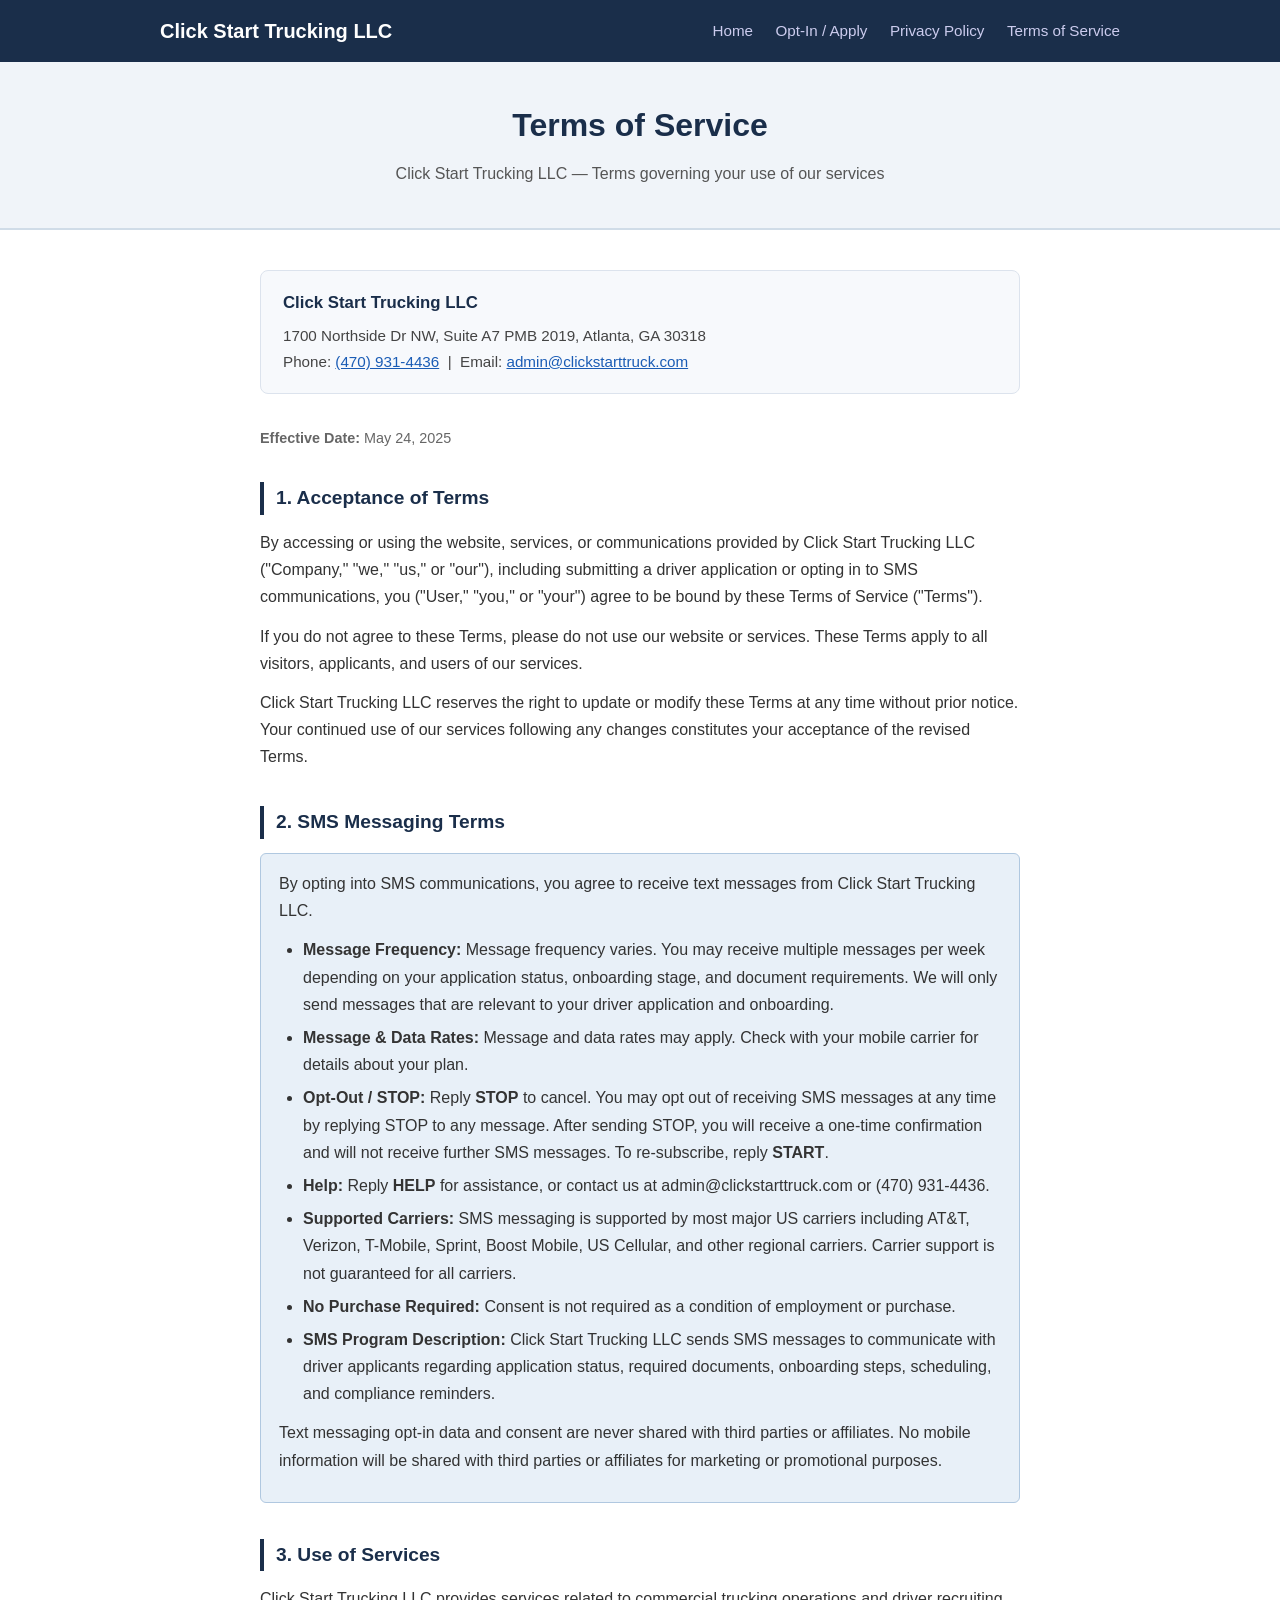
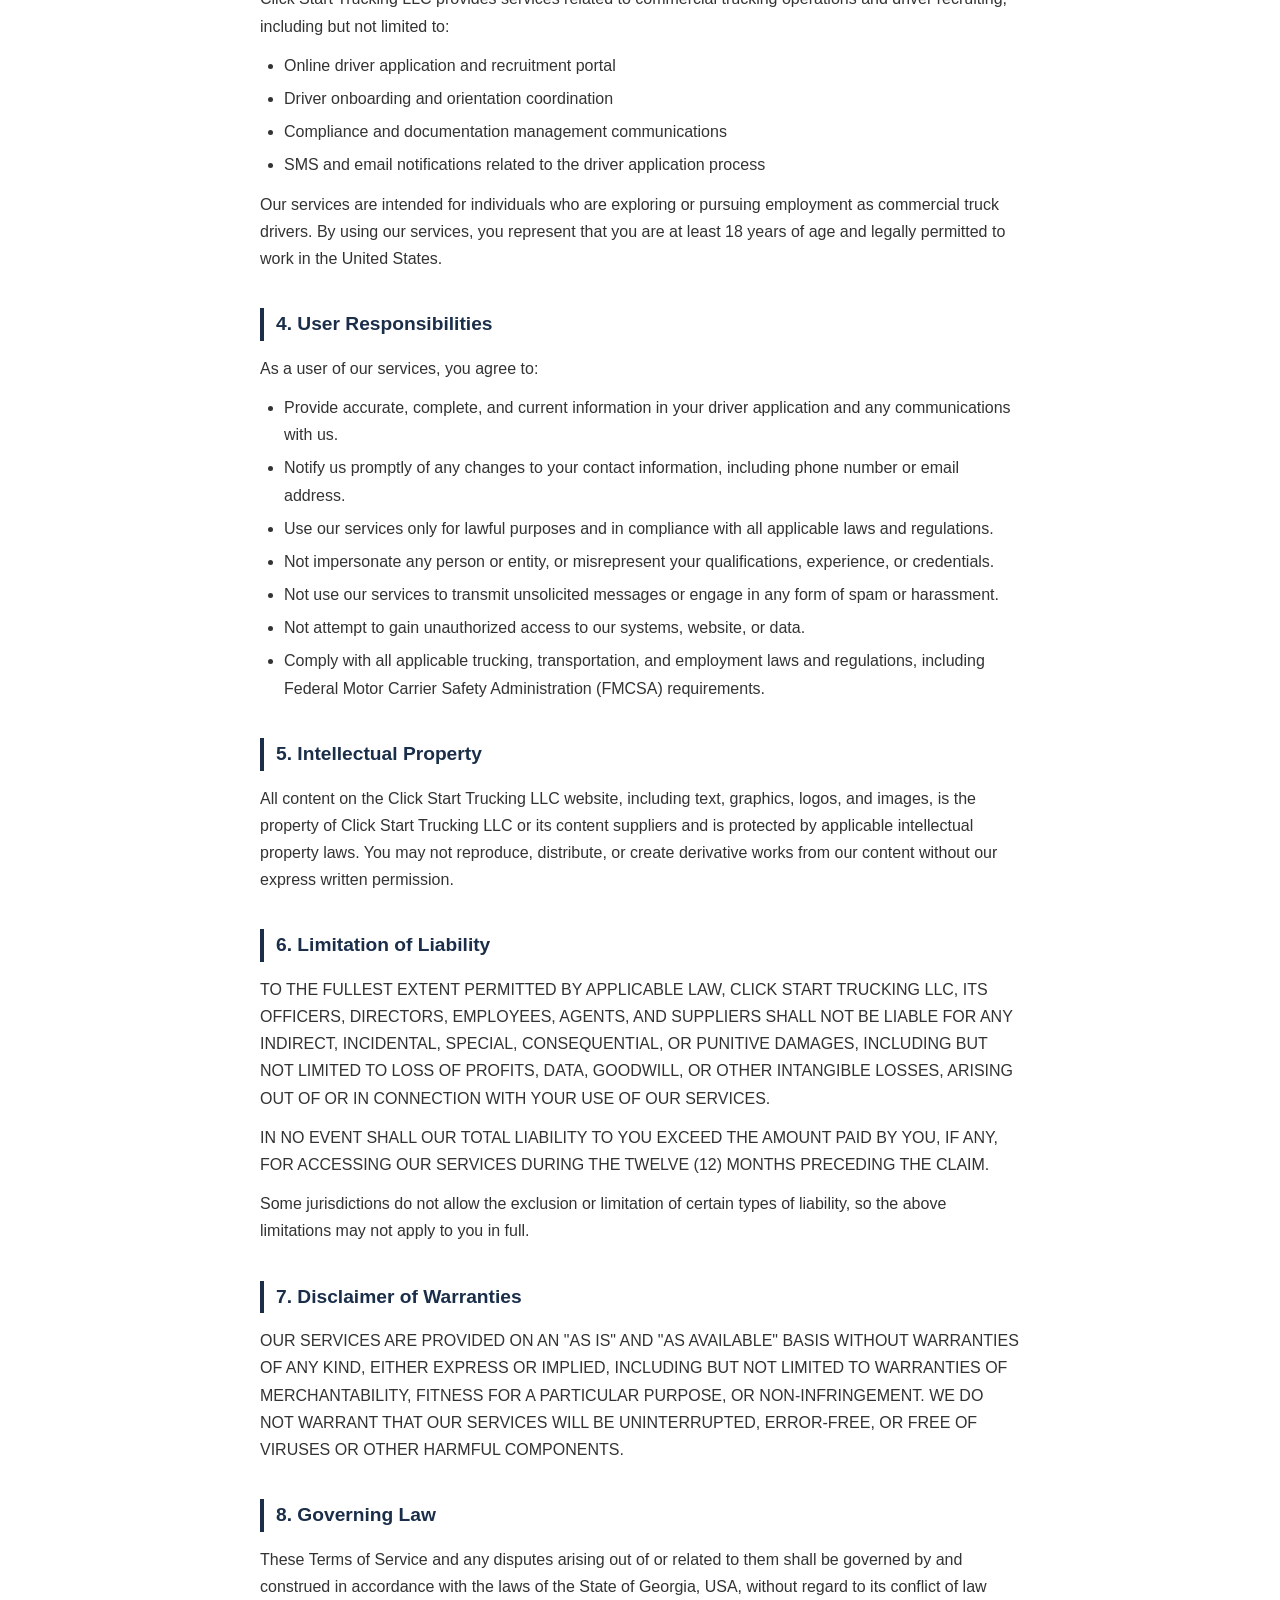
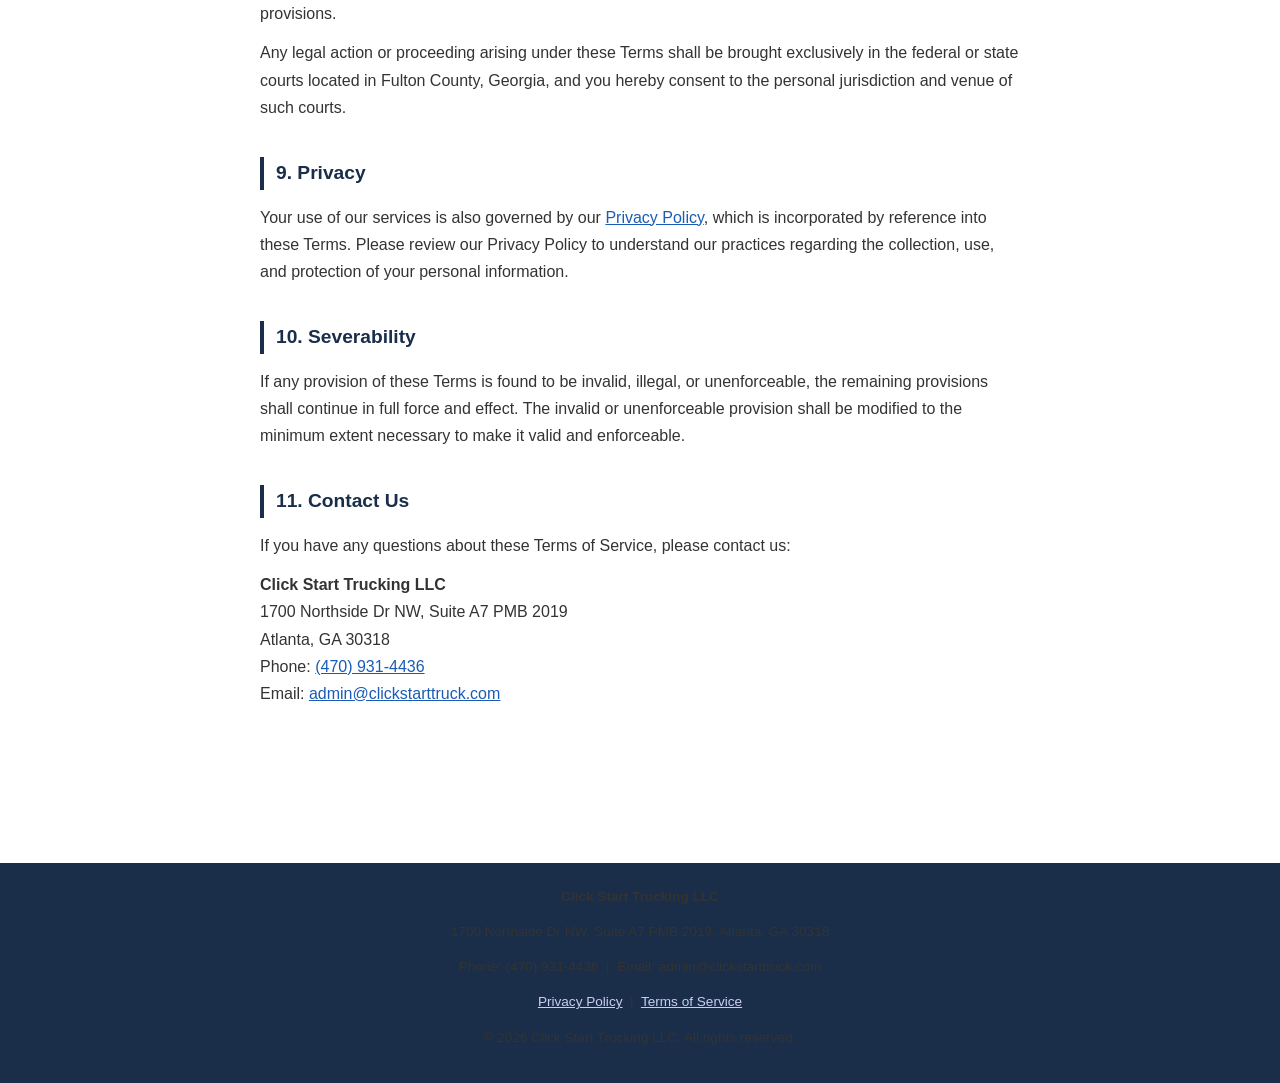
<file: terms-of-service.html>
<!DOCTYPE html>
<html lang="en">
<head>
<meta charset="UTF-8" />
<meta name="viewport" content="width=device-width, initial-scale=1.0" />
<title>Terms of Service | Click Start Trucking</title>
<style>
*, *::before, *::after { box-sizing: border-box; margin: 0; padding: 0; }
body { font-family: Arial, Helvetica, sans-serif; background: #fff; color: #222; line-height: 1.7; }
header { background: #1a2e4a; color: #fff; padding: 0 20px; }
header .inner { max-width: 960px; margin: 0 auto; display: flex; align-items: center; justify-content: space-between; flex-wrap: wrap; gap: 10px; padding: 14px 0; }
header .logo { font-size: 1.25rem; font-weight: 700; color: #fff; text-decoration: none; }
nav a { color: #cce; text-decoration: none; margin-left: 18px; font-size: 0.95rem; }
nav a:hover { text-decoration: underline; color: #fff; }
.hero { background: #f0f4f9; padding: 36px 20px 28px; text-align: center; border-bottom: 2px solid #d0dce8; }
.hero h1 { font-size: 2rem; color: #1a2e4a; margin-bottom: 8px; }
.hero p { color: #555; font-size: 1rem; }
.container { max-width: 800px; margin: 40px auto; padding: 0 20px 60px; }
.company-info { background: #f7f9fc; border: 1px solid #dce3ed; border-radius: 8px; padding: 18px 22px; margin-bottom: 32px; font-size: 0.95rem; color: #444; }
.company-info strong { color: #1a2e4a; font-size: 1.05rem; display: block; margin-bottom: 6px; }
.effective-date { font-size: 0.9rem; color: #666; margin-bottom: 32px; }
section { margin-bottom: 36px; }
h2 { font-size: 1.2rem; color: #1a2e4a; border-left: 4px solid #1a2e4a; padding-left: 12px; margin-bottom: 14px; }
p { margin-bottom: 12px; color: #333; }
ul { margin: 10px 0 12px 24px; }
ul li { margin-bottom: 6px; color: #333; }
.highlight-box { background: #e8f0f8; border: 1px solid #b0c8e0; border-radius: 6px; padding: 16px 18px; margin: 14px 0; }
a { color: #1a5cb5; }
footer { background: #1a2e4a; color: #aab8cc; text-align: center; padding: 22px 20px; font-size: 0.85rem; margin-top: 60px; }
footer a { color: #cce; }
@media (max-width: 600px) { .hero h1 { font-size: 1.5rem; } }
</style>
</head>
<body>
<header>
<div class="inner">
<a class="logo" href="/">Click Start Trucking LLC</a>
<nav>
<a href="/">Home</a>
<a href="/opt-in">Opt-In / Apply</a>
<a href="/privacy-policy.html">Privacy Policy</a>
<a href="/terms-of-service.html">Terms of Service</a>
</nav>
</div>
</header>
<div class="hero">
<h1>Terms of Service</h1>
<p>Click Start Trucking LLC &mdash; Terms governing your use of our services</p>
</div>
<div class="container">
<div class="company-info">
<strong>Click Start Trucking LLC</strong>
1700 Northside Dr NW, Suite A7 PMB 2019, Atlanta, GA 30318<br />
Phone: <a href="tel:4709314436">(470) 931-4436</a> &nbsp;|&nbsp;
Email: <a href="mailto:admin@clickstarttruck.com">admin@clickstarttruck.com</a>
</div>
<p class="effective-date"><strong>Effective Date:</strong> May 24, 2025</p>

<section>
<h2>1. Acceptance of Terms</h2>
<p>By accessing or using the website, services, or communications provided by Click Start Trucking LLC ("Company," "we," "us," or "our"), including submitting a driver application or opting in to SMS communications, you ("User," "you," or "your") agree to be bound by these Terms of Service ("Terms").</p>
<p>If you do not agree to these Terms, please do not use our website or services. These Terms apply to all visitors, applicants, and users of our services.</p>
<p>Click Start Trucking LLC reserves the right to update or modify these Terms at any time without prior notice. Your continued use of our services following any changes constitutes your acceptance of the revised Terms.</p>
</section>

<section>
<h2>2. SMS Messaging Terms</h2>
<div class="highlight-box">
<p>By opting into SMS communications, you agree to receive text messages from Click Start Trucking LLC.</p>
<ul>
<li><strong>Message Frequency:</strong> Message frequency varies. You may receive multiple messages per week depending on your application status, onboarding stage, and document requirements. We will only send messages that are relevant to your driver application and onboarding.</li>
<li><strong>Message &amp; Data Rates:</strong> Message and data rates may apply. Check with your mobile carrier for details about your plan.</li>
<li><strong>Opt-Out / STOP:</strong> Reply <strong>STOP</strong> to cancel. You may opt out of receiving SMS messages at any time by replying STOP to any message. After sending STOP, you will receive a one-time confirmation and will not receive further SMS messages. To re-subscribe, reply <strong>START</strong>.</li>
<li><strong>Help:</strong> Reply <strong>HELP</strong> for assistance, or contact us at admin@clickstarttruck.com or (470) 931-4436.</li>
<li><strong>Supported Carriers:</strong> SMS messaging is supported by most major US carriers including AT&amp;T, Verizon, T-Mobile, Sprint, Boost Mobile, US Cellular, and other regional carriers. Carrier support is not guaranteed for all carriers.</li>
<li><strong>No Purchase Required:</strong> Consent is not required as a condition of employment or purchase.</li>
<li><strong>SMS Program Description:</strong> Click Start Trucking LLC sends SMS messages to communicate with driver applicants regarding application status, required documents, onboarding steps, scheduling, and compliance reminders.</li>
</ul>
<p>Text messaging opt-in data and consent are never shared with third parties or affiliates. No mobile information will be shared with third parties or affiliates for marketing or promotional purposes.</p>
</div>
</section>

<section>
<h2>3. Use of Services</h2>
<p>Click Start Trucking LLC provides services related to commercial trucking operations and driver recruiting, including but not limited to:</p>
<ul>
<li>Online driver application and recruitment portal</li>
<li>Driver onboarding and orientation coordination</li>
<li>Compliance and documentation management communications</li>
<li>SMS and email notifications related to the driver application process</li>
</ul>
<p>Our services are intended for individuals who are exploring or pursuing employment as commercial truck drivers. By using our services, you represent that you are at least 18 years of age and legally permitted to work in the United States.</p>
</section>

<section>
<h2>4. User Responsibilities</h2>
<p>As a user of our services, you agree to:</p>
<ul>
<li>Provide accurate, complete, and current information in your driver application and any communications with us.</li>
<li>Notify us promptly of any changes to your contact information, including phone number or email address.</li>
<li>Use our services only for lawful purposes and in compliance with all applicable laws and regulations.</li>
<li>Not impersonate any person or entity, or misrepresent your qualifications, experience, or credentials.</li>
<li>Not use our services to transmit unsolicited messages or engage in any form of spam or harassment.</li>
<li>Not attempt to gain unauthorized access to our systems, website, or data.</li>
<li>Comply with all applicable trucking, transportation, and employment laws and regulations, including Federal Motor Carrier Safety Administration (FMCSA) requirements.</li>
</ul>
</section>

<section>
<h2>5. Intellectual Property</h2>
<p>All content on the Click Start Trucking LLC website, including text, graphics, logos, and images, is the property of Click Start Trucking LLC or its content suppliers and is protected by applicable intellectual property laws. You may not reproduce, distribute, or create derivative works from our content without our express written permission.</p>
</section>

<section>
<h2>6. Limitation of Liability</h2>
<p>TO THE FULLEST EXTENT PERMITTED BY APPLICABLE LAW, CLICK START TRUCKING LLC, ITS OFFICERS, DIRECTORS, EMPLOYEES, AGENTS, AND SUPPLIERS SHALL NOT BE LIABLE FOR ANY INDIRECT, INCIDENTAL, SPECIAL, CONSEQUENTIAL, OR PUNITIVE DAMAGES, INCLUDING BUT NOT LIMITED TO LOSS OF PROFITS, DATA, GOODWILL, OR OTHER INTANGIBLE LOSSES, ARISING OUT OF OR IN CONNECTION WITH YOUR USE OF OUR SERVICES.</p>
<p>IN NO EVENT SHALL OUR TOTAL LIABILITY TO YOU EXCEED THE AMOUNT PAID BY YOU, IF ANY, FOR ACCESSING OUR SERVICES DURING THE TWELVE (12) MONTHS PRECEDING THE CLAIM.</p>
<p>Some jurisdictions do not allow the exclusion or limitation of certain types of liability, so the above limitations may not apply to you in full.</p>
</section>

<section>
<h2>7. Disclaimer of Warranties</h2>
<p>OUR SERVICES ARE PROVIDED ON AN "AS IS" AND "AS AVAILABLE" BASIS WITHOUT WARRANTIES OF ANY KIND, EITHER EXPRESS OR IMPLIED, INCLUDING BUT NOT LIMITED TO WARRANTIES OF MERCHANTABILITY, FITNESS FOR A PARTICULAR PURPOSE, OR NON-INFRINGEMENT. WE DO NOT WARRANT THAT OUR SERVICES WILL BE UNINTERRUPTED, ERROR-FREE, OR FREE OF VIRUSES OR OTHER HARMFUL COMPONENTS.</p>
</section>

<section>
<h2>8. Governing Law</h2>
<p>These Terms of Service and any disputes arising out of or related to them shall be governed by and construed in accordance with the laws of the State of Georgia, USA, without regard to its conflict of law provisions.</p>
<p>Any legal action or proceeding arising under these Terms shall be brought exclusively in the federal or state courts located in Fulton County, Georgia, and you hereby consent to the personal jurisdiction and venue of such courts.</p>
</section>

<section>
<h2>9. Privacy</h2>
<p>Your use of our services is also governed by our <a href="/privacy-policy.html">Privacy Policy</a>, which is incorporated by reference into these Terms. Please review our Privacy Policy to understand our practices regarding the collection, use, and protection of your personal information.</p>
</section>

<section>
<h2>10. Severability</h2>
<p>If any provision of these Terms is found to be invalid, illegal, or unenforceable, the remaining provisions shall continue in full force and effect. The invalid or unenforceable provision shall be modified to the minimum extent necessary to make it valid and enforceable.</p>
</section>

<section>
<h2>11. Contact Us</h2>
<p>If you have any questions about these Terms of Service, please contact us:</p>
<p>
<strong>Click Start Trucking LLC</strong><br />
1700 Northside Dr NW, Suite A7 PMB 2019<br />
Atlanta, GA 30318<br />
Phone: <a href="tel:4709314436">(470) 931-4436</a><br />
Email: <a href="mailto:admin@clickstarttruck.com">admin@clickstarttruck.com</a>
</p>
</section>
</div>
<footer>
<p><strong>Click Start Trucking LLC</strong></p>
<p>1700 Northside Dr NW, Suite A7 PMB 2019, Atlanta, GA 30318</p>
<p>Phone: (470) 931-4436 &nbsp;|&nbsp; Email: admin@clickstarttruck.com</p>
<p style="margin-top:10px"><a href="/privacy-policy.html">Privacy Policy</a> &nbsp;|&nbsp; <a href="/terms-of-service.html">Terms of Service</a></p>
<p style="margin-top:8px">&copy; 2026 Click Start Trucking LLC. All rights reserved.</p>
</footer>
<script src="https://link.msgsndr.com/js/form_embed.js"></script>
<script src="https://widgets.leadconnectorhq.com/loader.js" data-resources-url="https://widgets.leadconnectorhq.com/chat-widget/loader.js"></script>
</body>
</html>
</file>
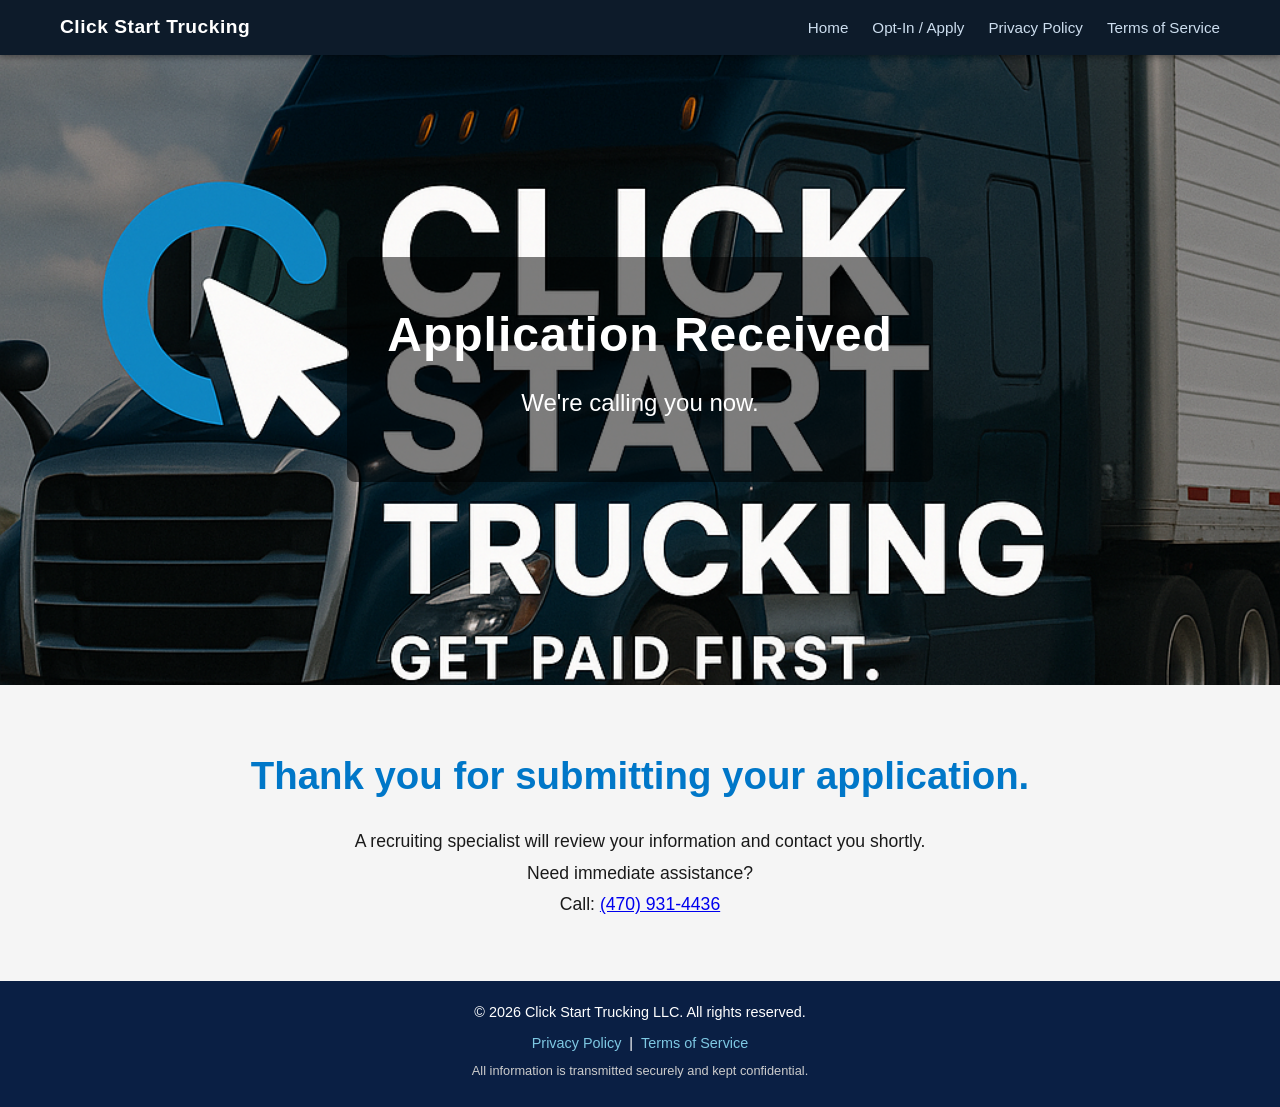
<file: thank-you.html>
<!DOCTYPE html>
<html lang="en">
<head>
<meta charset="UTF-8">
<meta name="viewport" content="width=device-width, initial-scale=1.0">
<title>Application Received | Click Start Trucking</title>
<link rel="stylesheet" href="styles.css">
<script src="https://link.msgsndr.com/js/form_embed.js"></script>
</head>
<body>
<nav class="site-nav">
<div class="container nav-inner">
<a class="nav-brand" href="/">Click Start Trucking</a>
<ul class="nav-links">
<li><a href="/">Home</a></li>
<li><a href="/opt-in">Opt-In / Apply</a></li>
<li><a href="/privacy-policy.html">Privacy Policy</a></li>
<li><a href="/terms-of-service.html">Terms of Service</a></li>
</ul>
</div>
</nav>
<header class="hero">
<div class="hero-overlay">
<h1>Application Received</h1>
<p class="tagline">We're calling you now.</p>
</div>
</header>
<section class="thank-you mission">
<div class="container">
<h2>Thank you for submitting your application.</h2>
<p>A recruiting specialist will review your information and contact you shortly.</p>
<p>Need immediate assistance?</p>
<p>Call: <a href="tel:4709314436">(470) 931-4436</a></p>
</div>
</section>
<footer>
<div class="container">
<p>&copy; <span id="year"></span> Click Start Trucking LLC. All rights reserved.</p>
<nav class="footer-nav">
<a href="/privacy-policy.html">Privacy Policy</a> |
<a href="/terms-of-service.html">Terms of Service</a>
</nav>
<p class="footnote">All information is transmitted securely and kept confidential.</p>
</div>
</footer>
<script>
document.getElementById('year').textContent = new Date().getFullYear();
</script>
<script src="https://link.msgsndr.com/js/form_embed.js"></script>
<script src="https://widgets.leadconnectorhq.com/loader.js" data-resources-url="https://widgets.leadconnectorhq.com/chat-widget/loader.js"></script>
</body>
</html>
</file>
<file: styles.css>
/* General Styles */
* {
  box-sizing: border-box;
  margin: 0;
  padding: 0;
  font-family: 'Arial', sans-serif;
}

body {
  color: #1a1a1a;
  line-height: 1.6;
  background-color: #fdfdfd;
}

img {
  max-width: 100%;
  display: block;
}

/* Container */
.container {
  max-width: 1200px;
  margin: 0 auto;
  padding: 0 20px;
}

/* Buttons */
.btn-primary {
  background-color: #0077c8;
  color: #ffffff;
  padding: 12px 24px;
  border: none;
  border-radius: 4px;
  font-weight: bold;
  cursor: pointer;
  text-decoration: none;
  transition: background-color 0.3s ease;
}

.btn-primary:hover {
  background-color: #005fa3;
}

/* Hero Section */
.hero {
  position: relative;
  background-image: url('ChatGPT Image Jul 7, 2025, 02_34_01 PM.png');
  background-size: cover;
  background-position: center;
  height: 70vh;
  display: flex;
  align-items: center;
  justify-content: center;
  color: #ffffff;
  text-align: center;
}

.hero-overlay {
  background-color: rgba(0, 0, 0, 0.5);
  padding: 40px;
  border-radius: 8px;
}

.hero h1 {
  font-size: 3rem;
  margin-bottom: 10px;
  letter-spacing: 1px;
}

.hero .tagline {
  font-size: 1.5rem;
  margin-bottom: 20px;
}

@media (max-width: 768px) {
  .hero h1 {
    font-size: 2.2rem;
  }
  .hero .tagline {
    font-size: 1.2rem;
  }
}

/* Mission Section */
.mission {
  padding: 60px 0;
  background-color: #f5f5f5;
  text-align: center;
}

.mission h2 {
  font-size: 2.4rem;
  margin-bottom: 20px;
  color: #0077c8;
}

.mission p {
  font-size: 1.1rem;
  max-width: 800px;
  margin: 0 auto;
  line-height: 1.8;
}

/* Benefits Section */
/* Benefits Section with background image of branded truck */
.benefits {
  padding: 60px 0;
  /* Use a semi‑transparent overlay over the truck image to keep text legible */
  background: linear-gradient(rgba(0, 0, 0, 0.6), rgba(0, 0, 0, 0.6)),
    url('ChatGPT Image Jul 7_ 2025_ 02_09_24 PM.png');
  background-size: cover;
  background-position: center;
  color: #ffffff;
}

/* Adjust heading color in benefits section to contrast with dark overlay */
.benefits h2 {
  text-align: center;
  font-size: 2.4rem;
  margin-bottom: 40px;
  color: #ffffff;
}

.benefit-grid {
  display: grid;
  grid-template-columns: repeat(auto-fill, minmax(250px, 1fr));
  gap: 30px;
}

/* Style benefit cards to be semi‑transparent on dark background */
.benefit-item {
  padding: 20px;
  border: 1px solid rgba(255, 255, 255, 0.3);
  border-radius: 6px;
  background-color: rgba(255, 255, 255, 0.1);
  backdrop-filter: blur(3px);
  text-align: left;
}

/* Benefit heading color on dark background */
.benefit-item h3 {
  color: #ffffff;
  margin-bottom: 10px;
}

/* Application Section */
.application {
  padding: 60px 0;
  background-color: #f5f5f5;
}

.application h2 {
  text-align: center;
  font-size: 2.4rem;
  margin-bottom: 10px;
  color: #0077c8;
}

.application p {
  text-align: center;
  margin-bottom: 30px;
  font-size: 1rem;
}

form {
  max-width: 600px;
  margin: 0 auto;
  background-color: #ffffff;
  padding: 20px 30px 30px;
  border-radius: 6px;
  box-shadow: 0 4px 8px rgba(0, 0, 0, 0.05);
}

.form-group {
  margin-bottom: 20px;
  text-align: left;
}

.form-group label {
  display: block;
  margin-bottom: 5px;
  font-weight: bold;
  color: #333;
}

.form-group input[type="text"],
.form-group input[type="email"],
.form-group input[type="tel"],
.form-group input[type="file"] {
  width: 100%;
  padding: 12px;
  border: 1px solid #cccccc;
  border-radius: 4px;
  font-size: 1rem;
}

.form-group input[type="file"] {
  padding: 6px;
}

.file-group label {
  margin-bottom: 8px;
  font-weight: bold;
}

button[type="submit"],
.btn-primary {
  display: inline-block;
  width: 100%;
  margin-top: 10px;
  font-size: 1rem;
}

/* Footer */
footer {
  background-color: #0a1f44;
  color: #ffffff;
  padding: 20px 0;
  text-align: center;
  font-size: 0.9rem;
}

footer p {
  margin-bottom: 5px;
}

footer .footnote {
  font-size: 0.8rem;
  color: #cccccc;
}

/* ================================================
   Site Navigation Bar
   ================================================ */
.site-nav {
    background-color: #0d1b2a;
    padding: 12px 0;
    position: sticky;
    top: 0;
    z-index: 100;
    box-shadow: 0 2px 6px rgba(0,0,0,0.4);
}

.nav-inner {
    display: flex;
    align-items: center;
    justify-content: space-between;
    flex-wrap: wrap;
    gap: 12px;
}

.nav-brand {
    color: #ffffff;
    font-size: 1.2rem;
    font-weight: bold;
    text-decoration: none;
    letter-spacing: 0.5px;
}

.nav-brand:hover {
    color: #7ec8e3;
}

.nav-links {
    list-style: none;
    display: flex;
    gap: 24px;
    flex-wrap: wrap;
    margin: 0;
    padding: 0;
}

.nav-links a {
    color: #ccddee;
    text-decoration: none;
    font-size: 0.95rem;
    transition: color 0.2s ease;
}

.nav-links a:hover {
    color: #7ec8e3;
    text-decoration: underline;
}

@media (max-width: 600px) {
    .nav-inner {
        flex-direction: column;
        align-items: flex-start;
    }
    .nav-links {
        gap: 14px;
    }
}

/* ================================================
   SMS Opt-In Consent Block
   ================================================ */
.sms-consent {
    background-color: #f0f6ff;
    border: 1px solid #b3cde8;
    border-radius: 6px;
    padding: 16px 20px;
    margin-top: 20px;
}

.checkbox-label {
    display: flex;
    align-items: flex-start;
    gap: 12px;
    font-size: 0.95rem;
    color: #1a1a1a;
    line-height: 1.5;
    cursor: pointer;
}

.checkbox-label input[type="checkbox"] {
    margin-top: 3px;
    min-width: 18px;
    min-height: 18px;
    accent-color: #0077c8;
    cursor: pointer;
}

.sms-disclosure {
    margin-top: 14px;
    font-size: 0.875rem;
    color: #444444;
    line-height: 1.6;
    padding: 12px 16px;
    background-color: #f9f9f9;
    border-left: 3px solid #0077c8;
    border-radius: 0 4px 4px 0;
}

.sms-disclosure a {
    color: #0077c8;
    text-decoration: underline;
}

.legal-links {
    margin-top: 12px;
    font-size: 0.9rem;
    color: #444444;
}

.legal-links a {
    color: #0077c8;
    text-decoration: underline;
}

.legal-links a:hover {
    color: #005fa3;
}

/* ================================================
   Footer Navigation Links
   ================================================ */
.footer-nav {
    margin: 8px 0 6px;
    font-size: 0.9rem;
}

.footer-nav a {
    color: #7ec8e3;
    text-decoration: none;
    margin: 0 4px;
    transition: color 0.2s ease;
}

.footer-nav a:hover {
    color: #ffffff;
    text-decoration: underline;
}
</file>
